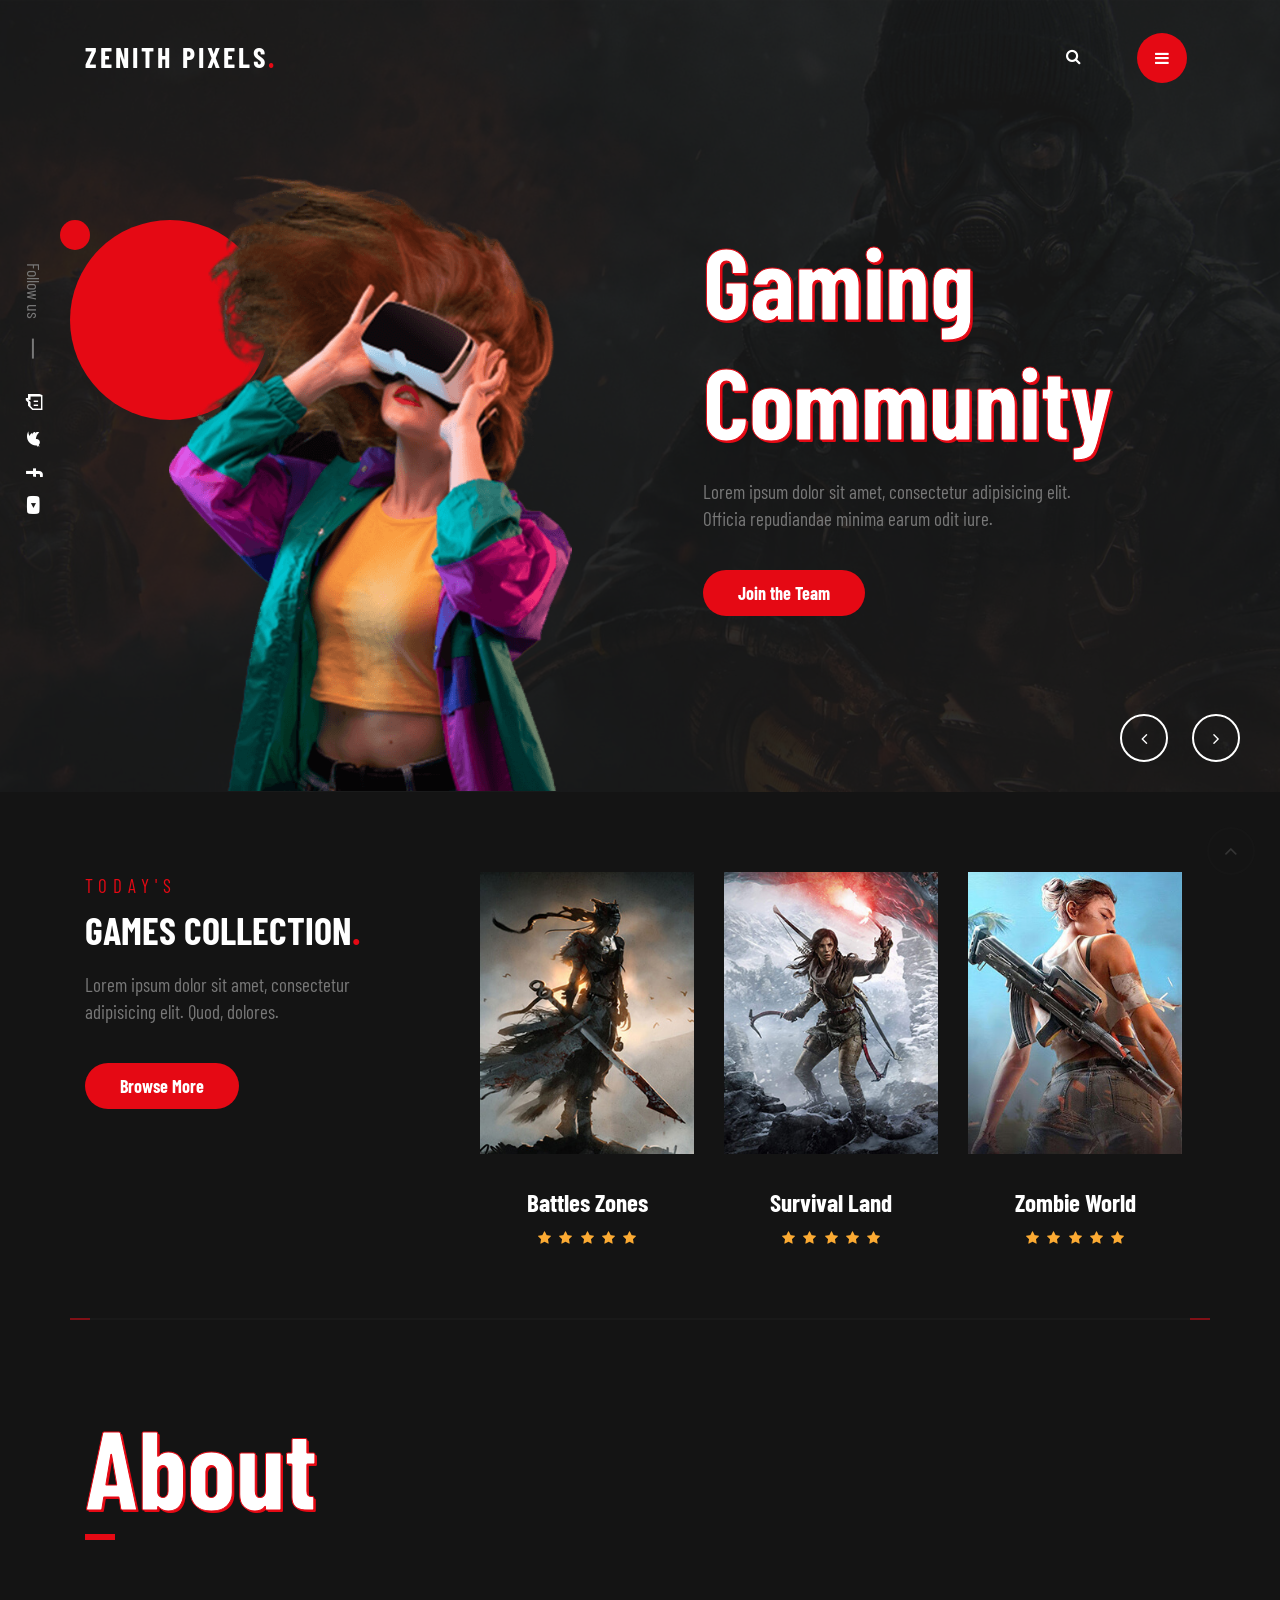
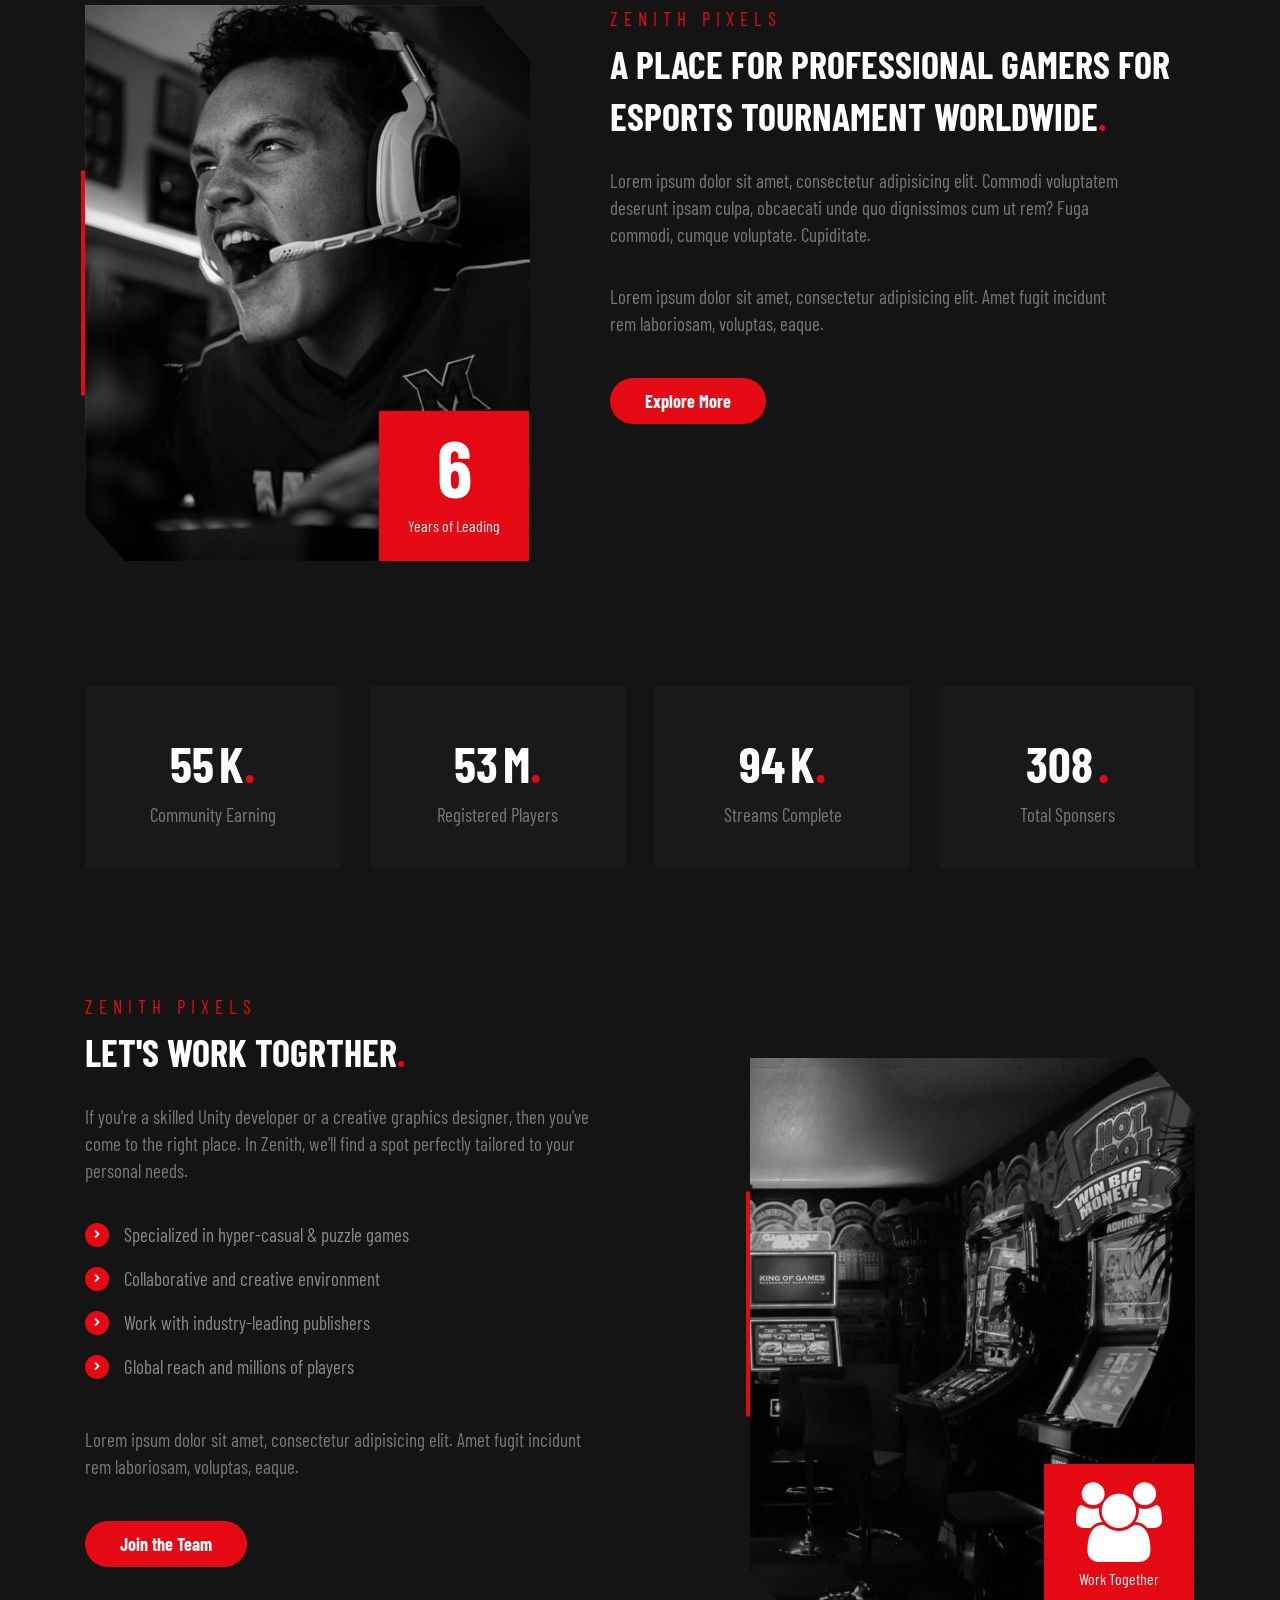
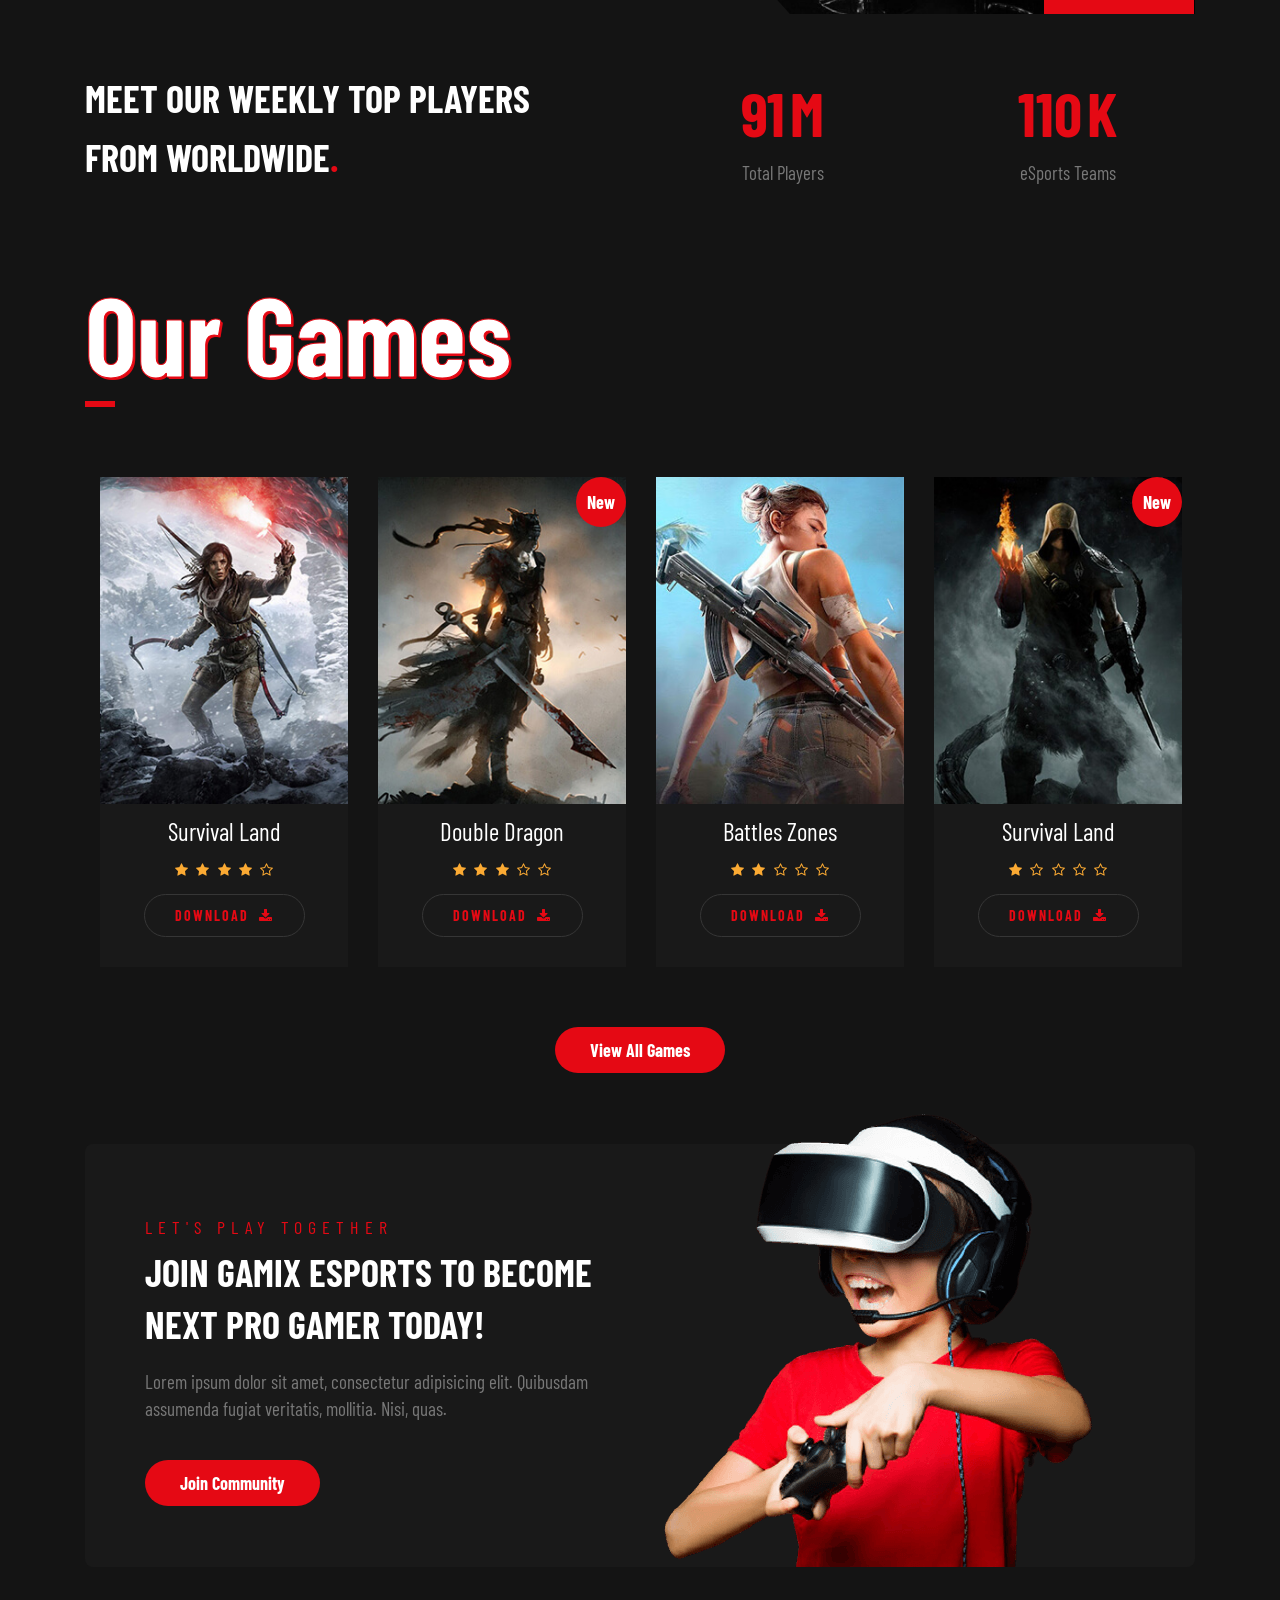
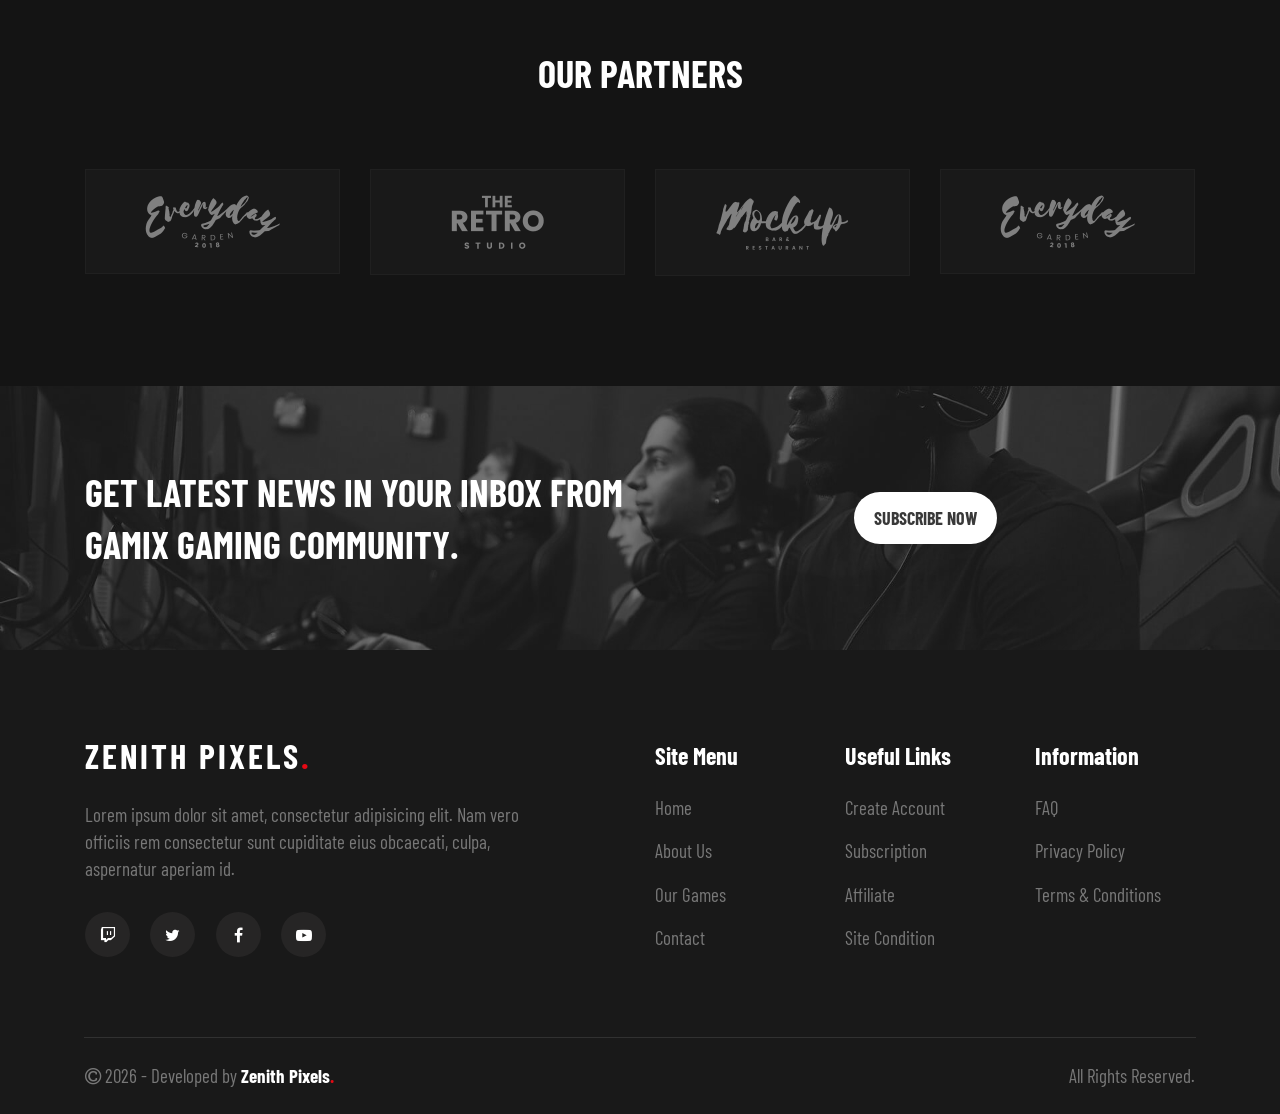
<file: index.html>
<!DOCTYPE html>
<html lang="en">


<meta http-equiv="content-type" content="text/html;charset=UTF-8" />
<head>
    <meta charset="UTF-8">
    <meta name="viewport" content="width=device-width, initial-scale=1, shrink-to-fit=no">
    <meta name="keywords" content=" Gaming Landing, Page, SEO" />
    <meta name="description" content="Zenith Pixels - Gaming Landing" />
    <title>ZENITH PIXELS</title>

    <!--font-awesome icons link-->
    <link rel="stylesheet" href="css/font-awesome.min.css">

    <!-- Bootstrap CSS -->
    <link rel="stylesheet" href="css/bootstrap.min.css">
    <link rel="stylesheet" href="css/slick.css">
    <link rel="stylesheet" href="css/venobox.css">
    <link rel="stylesheet" href="css/lightbox.min.css">
    <!--main style file-->
    <link rel="stylesheet" href="css/style.css">
    <link rel="stylesheet" href="css/responsive.css">
</head>

<body id="darkmode" class="index3">
    <!-- Preloader -->
    <div class="loader_screen preloader" id="preloader">
        <div class="loader loader-box">
            <svg viewBox="0 0 80 80">
                <rect x="8" y="8" width="64" height="64"></rect>
            </svg>
        </div>
    </div>
    <!-- Preloader -->

    <!-- Modal -->
    <!-- <div class="modal fade" id="exampleModalCenter" tabindex="-1" role="dialog" aria-hidden="true">
        <div class="modal-dialog modal-dialog-centered" role="document">
            <div class="modal-content">
                <div class="modal-header">
                    <h5 class="modal-title">Cart <b>.</b></h5>
                    <button type="button" class="close" data-dismiss="modal" aria-label="Close">
                        <span aria-hidden="true">&times;</span>
                    </button>
                </div>
                <div class="modal-body">
                    <div class="row cart-item">
                        <div class="col-sm-4 col-lg-4 cart-img">
                            <img src="images/product1.png" alt="product" class="img-fluid">
                            <a href="#"><i class="fa fa-trash" aria-hidden="true"></i></a>
                        </div>
                        <div class="col-sm-8 col-lg-8">
                            <h3>Ober Headset</h3>
                            <span>1 x $135</span>
                        </div>
                    </div>
                    <div class="row cart-item">
                        <div class="col-sm-4 col-lg-4 cart-img">
                            <img src="images/product3.png" alt="product" class="img-fluid">
                            <a href="#"><i class="fa fa-trash" aria-hidden="true"></i></a>
                        </div>
                        <div class="col-sm-8 col-lg-8">
                            <h3>Wired Earphone</h3>
                            <span>2 x $99</span>
                        </div>
                    </div>
                </div>
                <div class="modal-footer">
                    <a class='main-btn model-btn' href='cart.html'>Checkout $320</a>
                </div>
            </div>
        </div>
    </div> -->
    <!-- Contact Modal -->
    <div class="modal fade" id="contact-model-large" tabindex="-1" role="dialog" aria-hidden="true">
        <div class="modal-dialog modal-dialog-centered modal-lg" role="document">
            <div class="modal-content">
                <form>
                    <div class="modal-header">
                        <h5 class="modal-title">Contact <b>.</b></h5>
                        <button type="button" class="close" data-dismiss="modal" aria-label="Close">
                            <span aria-hidden="true">&times;</span>
                        </button>
                    </div>
                    <div class="modal-body">
                        <div class="row contact-box">
                            <div class="col-lg-6">
                                <div class="form-group">
                                    <input type="text" class="form-control" placeholder="Your Full Name">
                                </div>
                            </div>
                            <div class="col-lg-6">
                                <div class="form-group">
                                    <input type="email" class="form-control" placeholder="Your Email Address">
                                </div>
                            </div>
                            <div class="col-lg-12">
                                <div class="form-group">
                                    <textarea class="form-control" id="exampleFormControlTextarea1" rows="7" placeholder="Your Message"></textarea>
                                </div>
                            </div>
                        </div>
                    </div>
                    <div class="modal-footer">
                        <button type="submit" class="main-btn model-btn">Send Message</button>
                    </div>
                </form>
            </div>
        </div>
    </div>
    <!-- Modal -->

    <!-- HEADER AREA START -->
    <nav class="navbar navbar-expand-lg navbar-light bg-light sticky-top" id="navber">
        <div class="container">
            <a class='navbar-brand' href='index.html'>ZENITH PIXELS<span>.</span></a>
            <div class="menu-main" id="navbarSupportedContent">
                <ul class="navbar-nav ml-auto menu-item">
                    <li class="nav-item">
                        <a class="nav-link nl-m-top abc mobile-content-hide"><i class="fa fa-search" aria-hidden="true"></i></a>
                        <div class="search top-search">
                            <button type="button" class="close fix-close">×</button>
                            <form>
                                <input type="search" value="" placeholder="Search Here" />
                                <button type="submit" class="btn btn-primary">Search</button>
                            </form>
                        </div>
                    </li>
                    <!-- <li class="nav-item">
                        <a class="nav-link cart nl-m-top mobile-content-hide" data-toggle="modal" data-target="#exampleModalCenter"><i class="fa fa-shopping-bag" aria-hidden="true"></i><span>2</span></a>
                    </li>
                    <li class="nav-item">
                        <a class='nav-link nl-m-top account-icon' href='login.html'><i class="fa fa-user" aria-hidden="true"></i></a>
                    </li> -->
                    <li class="nav-item">
                        <a class="nav-link menu-icon"><i class="fa fa-bars" aria-hidden="true"></i></a>
                    </li> 
                </ul>
            </div>
        </div>
        <div class="custom-menubar">
            <ul class="nav-link-block">
                <li>
                    <a href="#banner" class="menu-link">Home</a>
                </li>
                <li>
                    <a href="#about" class="menu-link">About Us</a>
                </li>
                <li>
                    <a href="#game" class="menu-link">Our Games</a>
                </li>
                <li>
                    <a class="menu-link" data-toggle="modal" data-target="#contact-model-large">Contact</a>
                </li>
             
            </ul>
            <ul class="responsive-nav">
                <li>
                    <a class="nav-link nl-m-top abc"><i class="fa fa-search" aria-hidden="true"></i></a>
                    <div class="search top-search">
                        <button type="button" class="close fix-close">×</button>
                        <form>
                            <input type="search" value="" placeholder="Search Here" />
                            <button type="submit" class="btn btn-primary">Search</button>
                        </form>
                    </div>
                </li>
                <li>
                    <a class="nav-link cart nl-m-top" data-toggle="modal" data-target="#exampleModalCenter"><i class="fa fa-shopping-bag" aria-hidden="true"></i><span>2</span></a>
                </li>
                <li>
                    <a class='nav-link nl-m-top' href='login.html'><i class="fa fa-user" aria-hidden="true"></i></a>
                </li>
            </ul>
            <div class="menu-close">
                <a class="hide-menu-btn"><i class="fa fa-times" aria-hidden="true"></i></a>
            </div>
        </div>
    </nav>
    <!-- HEADER AREA END -->

    <!-- BANNER AREA START -->
    <section id="banner">
        <div class="backtotop">
            <a href="#banner"><i class="fa fa-angle-up" aria-hidden="true"></i></a>
        </div>
        <div class="follow-us">
            <span>Follow us</span>
            <a href="#"><i class="fa fa-twitch" aria-hidden="true"></i></a>
            <a href="#"><i class="fa fa-twitter" aria-hidden="true"></i></a>
            <a href="#"><i class="fa fa-facebook" aria-hidden="true"></i></a>
            <a href="#"><i class="fa fa-youtube-play" aria-hidden="true"></i></a>
        </div>
        <div class="banner-arrow">
            <i class="fa fa-angle-left arrow-al" aria-hidden="true"></i>
            <i class="fa fa-angle-right arrow-ar" aria-hidden="true"></i>
        </div>
        <div class="container zindex">
            <div class="row">
                <div class="col-lg-6 col-sm-8 col-md-6 landscape-m-auto tab-m-auto banner-img">
                    <img src="images/banner.png" alt="banner-img" class="img-fluid">
                    
                </div>
                <div class="col-lg-5 m-auto banner-txt">
                    <div class="banner-main">
                        <div class="banner-item">
                            <h3>Gaming</h3>
                            <h3>Community</h3>
                            <p>Lorem ipsum dolor sit amet, consectetur adipisicing elit. Officia repudiandae minima earum odit iure.</p>
                            <a class='main-btn' href='#'>Join the Team</a>
                        </div>
                        <div class="banner-item">
                            <h3>Gaming</h3>
                            <h3>Online Shop</h3>
                            <p>Lorem ipsum dolor sit amet, consectetur adipisicing elit. Officia repudiandae minima earum odit iure.</p>
                            <a class='main-btn' href='#'>Join the Team</a>
                        </div>
                    </div>
                </div>
            </div>
        </div>
    </section>
    <!-- BANNER AREA END -->

    <!-- GAMES AREA START -->
    <section id="games">
        <div class="container game-line">
            <div class="gl-one gl"></div>
            <div class="gl-two gl"></div>
            <div class="row game-pa">
                <div class="col-lg-4 col-md-11 tab-m-auto">
                    <div class="game-box">
                        <span>Today's</span>
                        <h3>Games Collection<b>.</b></h3>
                        <p>Lorem ipsum dolor sit amet, consectetur adipisicing elit. Quod, dolores.</p>
                        <a href="#" class="main-btn">Browse More</a>
                    </div>
                </div>
                <div class="col-lg-8">
                    <div class="game-main">
                        <div class="col-lg-4 game-item text-center">
                            <div class="game-img">
                                <img src="images/game2.jpg" alt="game-img" class="img-fluid">
                                <div class="lightbox-overlay">
                                    <a href="images/game2.jpg" data-lightbox="roadtrip" data-title="Gallery"><i class="fa fa-plus" aria-hidden="true"></i></a>
                                </div>
                            </div>
                            <a href="#">Battles Zones</a>
                            <div class="star">
                                <i class="fa fa-star" aria-hidden="true"></i>
                                <i class="fa fa-star" aria-hidden="true"></i>
                                <i class="fa fa-star" aria-hidden="true"></i>
                                <i class="fa fa-star" aria-hidden="true"></i>
                                <i class="fa fa-star" aria-hidden="true"></i>
                            </div>
                        </div>
                        <div class="col-lg-4 game-item text-center">
                            <div class="game-img">
                                <img src="images/game1.jpg" alt="game-img" class="img-fluid">
                                <div class="lightbox-overlay">
                                    <a href="images/game1.jpg" data-lightbox="roadtrip" data-title="Gallery"><i class="fa fa-plus" aria-hidden="true"></i></a>
                                </div>
                            </div>
                            <a href="#">Survival Land</a>
                            <div class="star">
                                <i class="fa fa-star" aria-hidden="true"></i>
                                <i class="fa fa-star" aria-hidden="true"></i>
                                <i class="fa fa-star" aria-hidden="true"></i>
                                <i class="fa fa-star" aria-hidden="true"></i>
                                <i class="fa fa-star" aria-hidden="true"></i>
                            </div>
                        </div>
                        <div class="col-lg-4 game-item text-center">
                            <div class="game-img">
                                <img src="images/game3.jpg" alt="game-img" class="img-fluid">
                                <div class="lightbox-overlay">
                                    <a href="images/game3.jpg" data-lightbox="roadtrip" data-title="Gallery"><i class="fa fa-plus" aria-hidden="true"></i></a>
                                </div>
                            </div>
                            <a href="#">Zombie World</a>
                            <div class="star">
                                <i class="fa fa-star" aria-hidden="true"></i>
                                <i class="fa fa-star" aria-hidden="true"></i>
                                <i class="fa fa-star" aria-hidden="true"></i>
                                <i class="fa fa-star" aria-hidden="true"></i>
                                <i class="fa fa-star" aria-hidden="true"></i>
                            </div>
                        </div>
                        <div class="col-lg-4 game-item text-center">
                            <div class="game-img">
                                <img src="images/game4.jpg" alt="game-img" class="img-fluid">
                                <div class="lightbox-overlay">
                                    <a href="images/game4.jpg" data-lightbox="roadtrip" data-title="Gallery"><i class="fa fa-plus" aria-hidden="true"></i></a>
                                </div>
                            </div>
                            <a href="#">Double Dragon</a>
                            <div class="star">
                                <i class="fa fa-star" aria-hidden="true"></i>
                                <i class="fa fa-star" aria-hidden="true"></i>
                                <i class="fa fa-star" aria-hidden="true"></i>
                                <i class="fa fa-star" aria-hidden="true"></i>
                                <i class="fa fa-star" aria-hidden="true"></i>
                            </div>
                        </div>
                    </div>
                </div>
            </div>
        </div>
    </section>
    <!-- GAMES AREA END -->

    <!-- ABOUT AREA START -->
    <section id="about">
        <div class="container">
            <div class="row">
                <div class="col-lg-12 heading">
                    <h3>About</h3>
                </div>
            </div>
            <div class="row about-pt">
                <div class="col-lg-5 col-sm-9 m-sm-auto about-img">
                    <div class="about-txt-overlay">
                        <h3 class="counter" data-counterup-time="2000" data-counterup-delay="30" data-counterup-beginat="1">12</h3>
                        <span>Years of Leading</span>
                    </div>
                    <img src="images/about.jpg" alt="about-img" class="img-fluid">
                </div>
                <div class="col-lg-7">
                    <div class="about-txt">
                        <span>ZENITH PIXELS</span>
                        <h3>A PLACE FOR PROFESSIONAL GAMERS FOR eSPORTS TOURNAMENT WORLDWIDE<b>.</b></h3>
                        <p>Lorem ipsum dolor sit amet, consectetur adipisicing elit. Commodi voluptatem deserunt ipsam culpa, obcaecati unde quo dignissimos cum ut rem? Fuga commodi, cumque voluptate. Cupiditate.</p>
                        <p class="mb-3">Lorem ipsum dolor sit amet, consectetur adipisicing elit. Amet fugit incidunt rem laboriosam, voluptas, eaque.</p>
                        <a href="#" class="main-btn">Explore More</a>
                    </div>
                </div>
            </div>
        </div>
    </section>
    <!-- ABOUT AREA END -->

    <!-- COUNTER AREA START -->
    <section id="counter">
        <div class="container">
            <div class="row">
                <div class="col-lg-3 col-sm-6 text-center">
                    <div class="counter-item">
                        <h3 class="counter" data-counterup-time="2500" data-counterup-delay="30" data-counterup-beginat="20">105</h3>
                        <span>K<b>.</b></span>
                        <p>Community Earning</p>
                    </div>
                </div>
                <div class="col-lg-3 col-sm-6 text-center">
                    <div class="counter-item">
                        <h3 class="counter" data-counterup-time="2500" data-counterup-delay="30" data-counterup-beginat="20">100</h3>
                        <span>M<b>.</b></span>
                        <p>Registered Players</p>
                    </div>
                </div>
                <div class="col-lg-3 col-sm-6 text-center">
                    <div class="counter-item">
                        <h3 class="counter" data-counterup-time="2500" data-counterup-delay="30" data-counterup-beginat="20">221</h3>
                        <span>K<b>.</b></span>
                        <p>Streams Complete</p>
                    </div>
                </div>
                <div class="col-lg-3 col-sm-6 text-center">
                    <div class="counter-item">
                        <h3 class="counter" data-counterup-time="2500" data-counterup-delay="30" data-counterup-beginat="20">875</h3>
                        <span><b>.</b></span>
                        <p>Total Sponsers</p>
                    </div>
                </div>
            </div>
        </div>
    </section>
    <!-- COUNTER AREA END -->

    <!-- MATCH AREA START -->
  
    <!-- MATCH AREA END -->

    <!-- WATCH AREA START -->
    <section id="watch">
       
    </section>
    <!-- WATCH AREA END -->

  

    <!-- PLAYER AREA START -->
    <section id="about2">
        <div class="container">
          
             <div class="row ">
                   <div class="col-lg-7">
                    <div class="about-txt2">
                        <span>ZENITH PIXELS</span>
                        <h3>LET'S WORK TOGRTHER<b>.</b></h3>
                        <p>If you're a skilled Unity developer or a creative graphics designer, then you've come to the right place. In Zenith, we'll find a spot perfectly tailored to your personal needs.</p>
                      
                      <ul class="points-text ">
<li>Specialized in hyper-casual & puzzle games</li>
<li>Collaborative and creative environment</li>
<li>Work with industry-leading publishers</li>
<li>Global reach and millions of players</li>

                      </ul>
                      
                        <p class="mb-3 mt-3">Lorem ipsum dolor sit amet, consectetur adipisicing elit. Amet fugit incidunt rem laboriosam, voluptas, eaque.</p>
                        <a href="#" class="main-btn">Join the Team</a>
                    </div>
                </div>
                <div class="col-lg-5 col-sm-9 m-sm-auto about-img about-pt">
                    <div class="about-txt-overlay">
                        <h3 class="counter2" ><i class="fa fa-users" aria-hidden="true"></i></h3>
                        <span>Work Together</span>
                    </div>
                    <img src="images/work.jpg" alt="work-img" class="img-fluid">
                </div>
             
            </div>
            <div class="row player-pa2">
                <div class="col-lg-6 col-sm-12 player-txt">
                    <h3>Meet our Weekly top players From Worldwide<b>.</b></h3>
                </div>
                <div class="col-lg-6 col-sm-7 m-sm-auto player-txt">
                    <div class="row">
                        <div class="col-lg-6 col-sm-6 text-center">
                            <h4 class="counter" data-counterup-time="2500" data-counterup-delay="30" data-counterup-beginat="50">150</h4>
                            <span>M</span>
                            <p>Total Players</p>
                        </div>
                        <div class="col-lg-6 col-sm-6 text-center">
                            <h4 class="counter" data-counterup-time="2500" data-counterup-delay="30" data-counterup-beginat="50">221</h4>
                            <span>K</span>
                            <p>eSports Teams</p>
                        </div>
                    </div>
                </div>
            </div>
        </div>
    </section>
    <!-- PLAYER AREA END -->

    <!-- PRODUCT AREA START -->
   <section id="game">
        <div class="container">
            <div class="row">
                <div class="col-lg-12 heading">
                    <h3>Our Games</h3>
                </div>
            </div>
            <div class="row product-pa">
                <div class="col-lg-12">
                    <div class="product-main">
                        <div class="col-lg-3 text-center">
                            <div class="product-item">
                                <!-- <h3>$135</h3> -->
                                <img src="images/game1.jpg" alt="product-img" class="img-fluid">
                                <h4>Survival Land</h4>
                                <div class="star">
                                <i class="fa fa-star" aria-hidden="true"></i>
                                <i class="fa fa-star" aria-hidden="true"></i>
                                <i class="fa fa-star" aria-hidden="true"></i>
                                <i class="fa fa-star" aria-hidden="true"></i>
                                <i class="fa fa-star-o" aria-hidden="true"></i>
                            </div>
                                <a href="#" class="product-btn">Download<i class="fa  fa-download" aria-hidden="true"></i></a>
                            </div>
                        </div>
                        <div class="col-lg-3 text-center">
                            <div class="product-item">
                                <!-- <h3>$240</h3> -->
                                <div class="sale">
                                     <span>New</span>
                                </div>
                                <img src="images/game2.jpg" alt="product-img" class="img-fluid">
                                <h4>Double Dragon</h4> 
                                <div class="star">
                                <i class="fa fa-star" aria-hidden="true"></i>
                                <i class="fa fa-star" aria-hidden="true"></i>
                                <i class="fa fa-star" aria-hidden="true"></i>
                                <i class="fa fa-star-o" aria-hidden="true"></i>
                                <i class="fa fa-star-o" aria-hidden="true"></i>
                            </div>
                                <a href="#" class="product-btn">Download<i class="fa  fa-download" aria-hidden="true"></i></a>
                            </div>
                        </div>
                        <div class="col-lg-3 text-center">
                            <div class="product-item">
                                <!-- <h3>$135</h3> -->
                                <img src="images/game3.jpg" alt="product-img" class="img-fluid">
                                <h4>Battles Zones</h4>
                                <div class="star">
                                <i class="fa fa-star" aria-hidden="true"></i>
                                <i class="fa fa-star" aria-hidden="true"></i>
                                <i class="fa fa-star-o" aria-hidden="true"></i>
                                <i class="fa fa-star-o" aria-hidden="true"></i>
                                <i class="fa fa-star-o" aria-hidden="true"></i>
                            </div>
                                <a href="#" class="product-btn">Download<i class="fa fa-download" aria-hidden="true"></i></a>
                            </div>
                        </div>
                        <div class="col-lg-3 text-center">
                            <div class="product-item">
                                <!-- <h3>$99</h3> -->
                                <div class="sale">
                                    <span>New</span>
                                </div>
                                <img src="images/game4.jpg" alt="product-img" class="img-fluid">
                                <h4>Survival Land</h4>
                                <div class="star">
                                <i class="fa fa-star" aria-hidden="true"></i>
                                <i class="fa fa-star-o" aria-hidden="true"></i>
                                <i class="fa fa-star-o aria-hidden="true"></i>
                                <i class="fa fa-star-o" aria-hidden="true"></i>
                                <i class="fa fa-star-o" aria-hidden="true"></i>
                            </div>
                                <a href="#" class="product-btn">Download<i class="fa fa-download" aria-hidden="true"></i></a>
                            </div>
                        </div>
                        <div class="col-lg-3 text-center">
                            <div class="product-item">
                                <!-- <h3>$240</h3> -->
                                <img src="images/game2.jpg" alt="product-img" class="img-fluid">
                                <h4>Double Dragon</h4>
                                <div class="star">
                                <i class="fa fa-star" aria-hidden="true"></i>
                                <i class="fa fa-star" aria-hidden="true"></i>
                                <i class="fa fa-star" aria-hidden="true"></i>
                                <i class="fa fa-star" aria-hidden="true"></i>
                                <i class="fa fa-star" aria-hidden="true"></i>
                            </div>
                                <a href="#" class="product-btn">Download<i class="fa fa-download" aria-hidden="true"></i></a>
                            </div>
                        </div>
                    </div>
                </div>
            </div>
  
        </div>
           <div class="container">
                 <div class="product-pa text-center">

 <a href='zenithpixels/games.html' class="main-btn">View All Games</a>
</div>
           </div>
    </section> 
    <!-- PRODUCT AREA END -->

    <!-- JOIN AREA START -->
    <section id="join">
        <div class="container">
            <div class="row">
                <div class="col-lg-12">
                    <div class="join-bg">
                        <div class="row">
                            <div class="col-lg-6 join-txt">
                                <span>Let's Play Together</span>
                                <h3>Join Gamix eSports to Become next pro gamer Today!</h3>
                                <p>Lorem ipsum dolor sit amet, consectetur adipisicing elit. Quibusdam assumenda fugiat veritatis, mollitia. Nisi, quas.</p>
                                <a class='main-btn' href='login.html'>Join Community</a>
                            </div>
                            <div class="col-lg-6 join-img">
                                <img src="images/join-bg.png" alt="join-img" class="">
                            </div>
                        </div>
                    </div>
                </div>
            </div>
        </div>
    </section>
    <!-- JOIN AREA END -->

    <!-- BRAND AREA START -->
        <section id="match">
        <div class="container">
           
         
            <div class="row">
                <div class="col-lg-12 text-center pre-match">
                    <h3>Our Partners</h3>
                </div>
            </div>
          
        </div>
    </section>
    <section id="brand">
        <div class="container">
            <div class="row">
                
                <div class="col-lg-12 p-0">
                    <div class="brand-main">
                        <div class="col-lg-3 text-center">
                            <div class="bdr-grey"><img src="images/brand2.png" alt="brand-img"></div>
                        </div>
                        <div class="col-lg-3 text-center ">
                             <div class="bdr-grey"><img src="images/brand4.png" alt="brand-img"></div>
                        </div>
                        <div class="col-lg-3 text-center ">
                            <div class="bdr-grey"> <img src="images/brand3.png" alt="brand-img"></div>
                        </div>
                        <div class="col-lg-3 text-center ">
                             <div class="bdr-grey"><img src="images/brand2.png" alt="brand-img"></div>
                        </div>
                        <div class="col-lg-3 text-center ">
                            <div class="bdr-grey"> <img src="images/brand4.png" alt="brand-img"></div>
                        </div>
                        <div class="col-lg-3 text-center ">
                             <div class="bdr-grey"><img src="images/brand3.png" alt="brand-img"></div>
                        </div>
                    </div>
                </div>
            </div>
        </div>
    </section>
    <!-- BRAND AREA END -->

    <!-- SUBSCRIBE AREA START -->
    <section id="subscribe">
        <div class="container zindex">
            <div class="row">
                <div class="col-lg-6 col-md-8 subscribe-txt">
                    <h3>Get Latest news in your inbox from Gamix Gaming Community<b>.</b></h3>
                </div>
                <div class="col-lg-6 col-md-4 text-center">
                    <a href="#" class="subscribe-btn">Subscribe Now</a>
                </div>
            </div>
        </div>
    </section>
    <!-- SUBSCRIBE AREA END -->

    <!-- FOOTER AREA START -->
    <section id="footer">
        <div class="container">
            <div class="row">
                <div class="col-lg-6 footer-logo">
                    <a href='index.html'>ZENITH PIXELS<b>.</b></a>
                    <p>Lorem ipsum dolor sit amet, consectetur adipisicing elit. Nam vero officiis rem consectetur sunt cupiditate eius obcaecati, culpa, aspernatur aperiam id.</p>
                    <div class="footer-social">
                        <a href="#"><i class="fa fa-twitch" aria-hidden="true"></i></a>
                        <a href="#"><i class="fa fa-twitter" aria-hidden="true"></i></a>
                        <a href="#"><i class="fa fa-facebook" aria-hidden="true"></i></a>
                        <a href="#"><i class="fa fa-youtube-play" aria-hidden="true"></i></a>
                    </div>
                </div>
                <div class="col-lg-2 col-sm-4 footer-menu">
                    <h3>Site Menu</h3>
   
 <nav class="navbar  footer_menu_top" >
    
      
            <ul class="nav-link-block">
                <li>
                    <a href="#banner" class="menu-link">Home</a>
                </li>
                <li>
                    <a href="#about" class="menu-link">About Us</a>
                </li>
                <li>
                    <a href="#game" class="menu-link">Our Games</a>
                </li>
                <li>
                    <a class="menu-link" data-toggle="modal" data-target="#contact-model-large">Contact</a>
                </li>
             
            </ul>
          
    </nav>

                </div>
                <div class="col-lg-2 col-sm-4 footer-menu">
                    <h3>Useful Links</h3>
                    <a href="#">Create Account</a>
                    <a href="#">Subscription</a>
                    <a href="#">Affiliate</a>
                    <a href="#">Site Condition</a>
                </div>
                <div class="col-lg-2 col-sm-4 footer-menu">
                    <h3>Information</h3>
                      <a href="#">FAQ</a>
                    <a href="#">Privacy Policy</a>
                    <a href="#">Terms & Conditions</a>
                </div>
            </div>
        </div>
    </section>
    <!-- FOOTER AREA END -->

    <!-- COPY_RIGHT AREA START -->
    <section id="copy_right">
        <div class="container">
            <div class="row">
                <div class="col-lg-12">
                    <div class="row">
                        <div class="col-lg-6 col-sm-7 copy-right-txt">
                            <p><i class="fa fa-copyright" aria-hidden="true"></i> 2026 - Developed by <a href="index.html">Zenith Pixels<b>.</b></a></p>
                        </div>
                        <div class="col-lg-6 col-sm-5 text-right copy-right-txt">
                            <p>All Rights Reserved.</p>
                        </div>
                    </div>
                </div>
            </div>
        </div>
    </section>
    <!-- COPY_RIGHT AREA END -->

    <!-- JavaScript -->
    <script src="js/jquery-3.3.1.min.js"></script>
    <script src="js/bootstrap.min.js"></script>
    <script src="js/slick.min.js"></script>
    <script src="js/venobox.min.js"></script>
    <script src="js/lightbox.min.js"></script>
    <script src="js/counterup.min.js"></script>
    <script src="js/waypoints.min.js"></script>
    <script src="js/custom.js"></script>

</body>



</html>
</file>
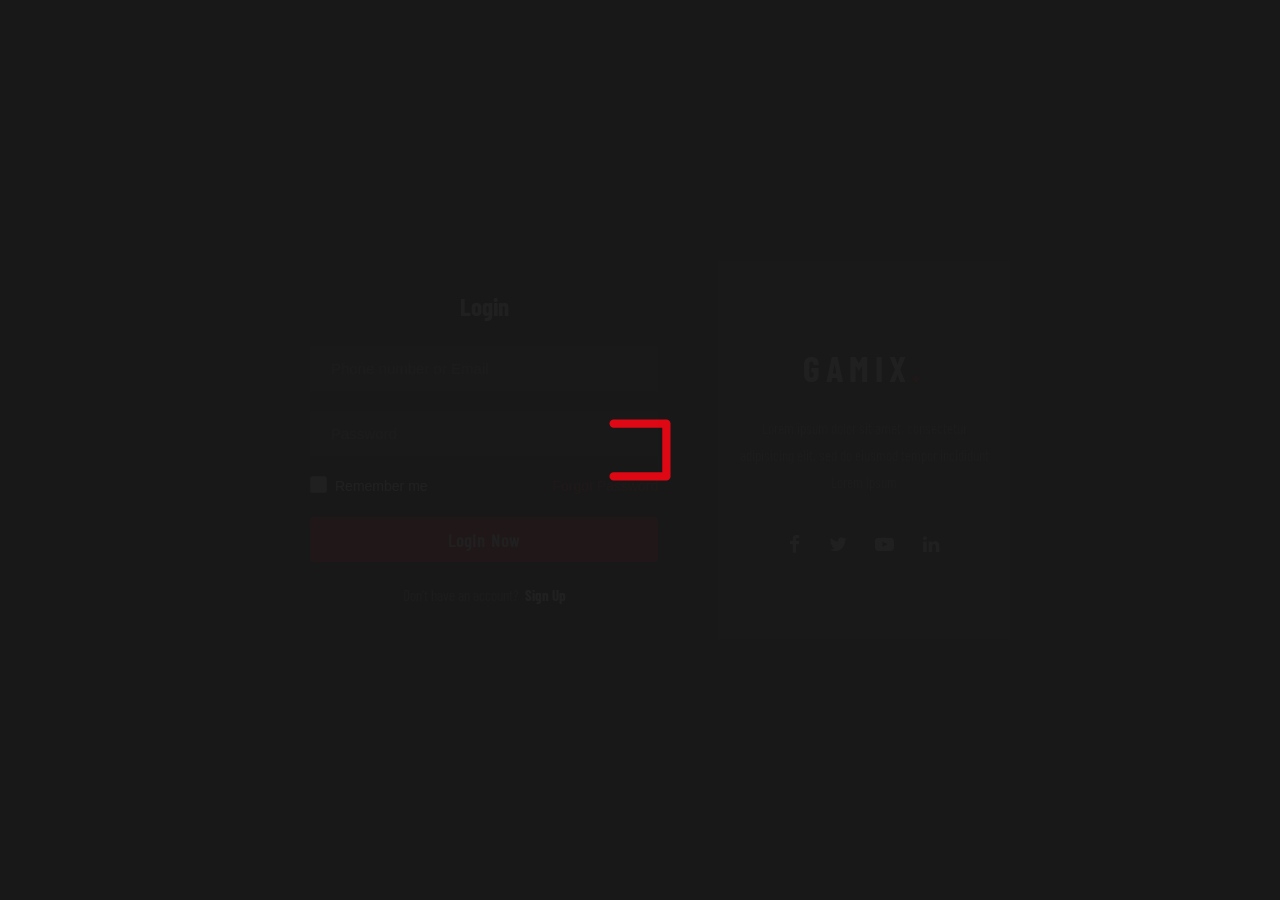
<file: login.html>
<!DOCTYPE html>
<html lang="en">

<meta http-equiv="content-type" content="text/html;charset=UTF-8" />
<head>
    <meta charset="UTF-8">
       <meta name="viewport" content="width=device-width, initial-scale=1, shrink-to-fit=no">
    <meta name="keywords" content=" Gaming Landing, Page, SEO" />
    <meta name="description" content="Zenith Pixels - Gaming Landing" />
    <title>Zenith Pixels- Login</title>
    <!--font-awesome icons link-->
    <link rel="stylesheet" href="css/font-awesome.min.css">

    <!-- Bootstrap CSS -->
    <link rel="stylesheet" href="css/bootstrap.min.css">
    <link rel="stylesheet" href="css/slick.css">
    <link rel="stylesheet" href="css/venobox.css">
    <link rel="stylesheet" href="css/lightbox.min.css">
    <!--main style file-->
    <link rel="stylesheet" href="css/style.css">
    <link rel="stylesheet" href="css/responsive.css">
</head>

<body id="darkmode">

    <!-- preloader part start -->
    <div class="loader_screen preloader" id="preloader">
        <div class="loader loader-box">
            <svg viewBox="0 0 80 80">
                <rect x="8" y="8" width="64" height="64"></rect>
            </svg>
        </div>
    </div>
    <!-- preloader part start -->

    <!-- Login start -->
    <div class="login-12">
        <div class="container">
            <div class="col-md-12 pad-0">
                <div class="row login-box-12">
                    <div class="col-lg-7 col-sm-12 col-pad-0 align-self-center">
                        <div class="login-inner-form">
                            <div class="details">
                                <h3>Login</h3>
                                <form autocomplete="off">
                                    <div class="form-group">
                                        <input type="text" name="username" class="input-text" placeholder="Phone number or Email">
                                    </div>
                                    <div class="form-group">
                                        <input type="password" name="Password" class="input-text" placeholder="Password">
                                    </div>
                                    <div class="checkbox clearfix">
                                        <div class="form-check checkbox-theme">
                                            <input class="form-check-input" type="checkbox" value="" id="rememberMe">
                                            <label class="form-check-label" for="rememberMe">
                                                Remember me
                                            </label>
                                        </div>
                                        <a href="#">Forgot Password</a>
                                    </div>
                                    <div class="form-group">
                                        <button type="submit" class="btn-md btn-theme btn-block">Login Now</button>
                                    </div>
                                </form>
                                <p>Don't have an account?<a href='signup.html'> Sign Up</a></p>
                            </div>
                        </div>
                    </div>
                    <div class="col-lg-5 col-md-12 col-sm-12 col-pad-0 bg-img align-self-center none-992">
                        <a class='logoss' href='index.html'>
                            GAMIX<span>.</span>
                        </a>
                        <p>Lorem ipsum dolor sit amet, consectetur adipisicing elit, sed do eiusmod tempor incididunt Lorem Ipsum</p>
                        <ul class="social-list clearfix">
                            <li><a href="#"><i class="fa fa-facebook"></i></a></li>
                            <li><a href="#"><i class="fa fa-twitter"></i></a></li>
                            <li><a href="#"><i class="fa fa-youtube-play"></i></a></li>
                            <li><a href="#"><i class="fa fa-linkedin"></i></a></li>
                        </ul>
                    </div>
                </div>
            </div>
        </div>
    </div>
    <!-- Login end -->

    <!-- Optional JavaScript -->
    <script src="js/jquery-3.3.1.min.js"></script>
    <script src="js/bootstrap.min.js"></script>
    <script src="js/slick.min.js"></script>
    <script src="js/venobox.min.js"></script>
    <script src="js/lightbox.min.js"></script>
    <script src="js/counterup.min.js"></script>
    <script src="js/waypoints.min.js"></script>
    <script src="js/custom.js"></script>
</body>

</html>
</file>
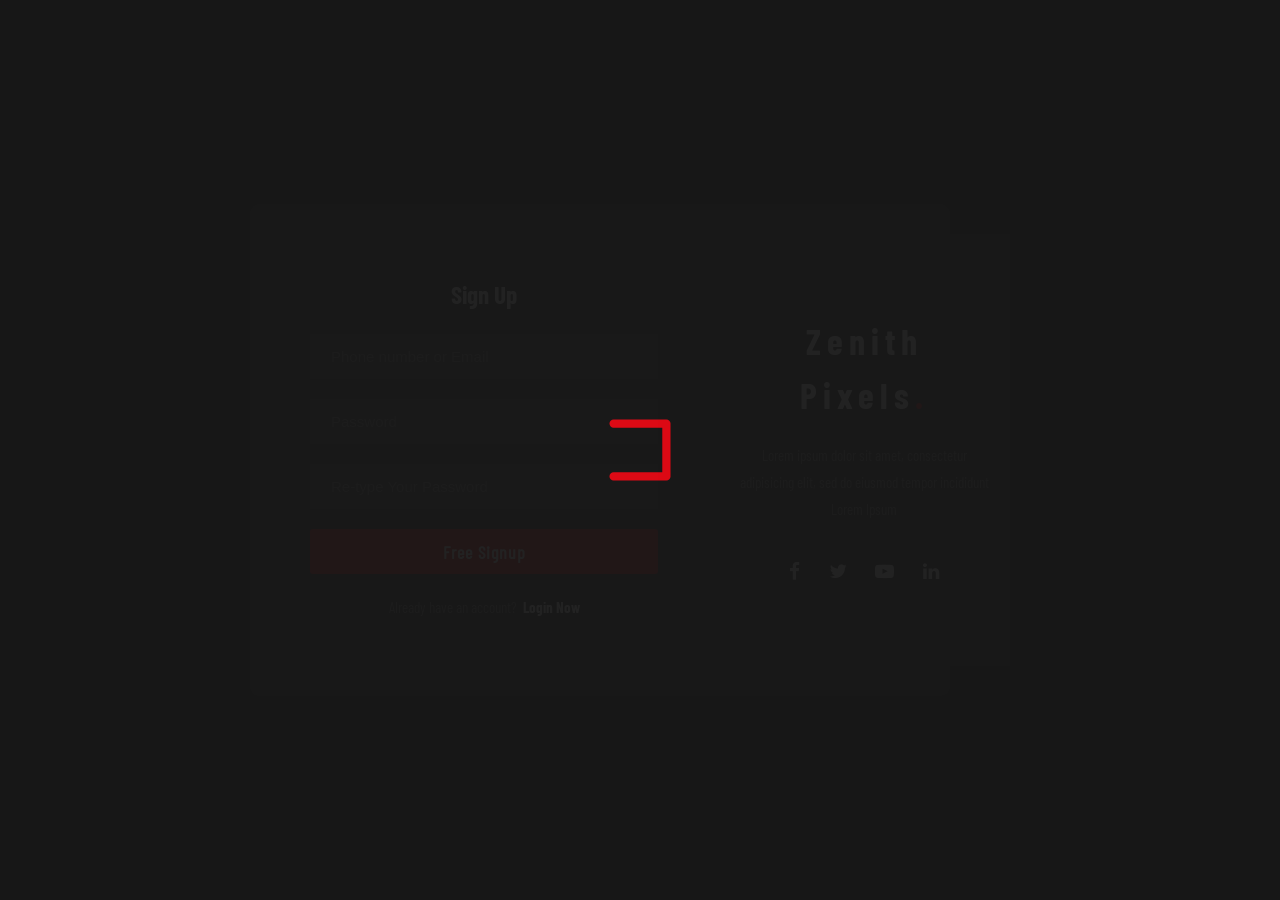
<file: signup.html>
<!DOCTYPE html>
<html lang="en">



<meta http-equiv="content-type" content="text/html;charset=UTF-8" />
<head>
    <meta charset="UTF-8">
      <meta name="viewport" content="width=device-width, initial-scale=1, shrink-to-fit=no">
    <meta name="keywords" content=" Gaming Landing, Page, SEO" />
    <meta name="description" content="Zenith Pixels - Gaming Landing" />
    <title>Zenith Pixels - SignUp</title>
    <!--font-awesome icons link-->
    <link rel="stylesheet" href="css/font-awesome.min.css">

    <!-- Bootstrap CSS -->
    <link rel="stylesheet" href="css/bootstrap.min.css">
    <link rel="stylesheet" href="css/slick.css">
    <link rel="stylesheet" href="css/venobox.css">
    <link rel="stylesheet" href="css/lightbox.min.css">
    <!--main style file-->
    <link rel="stylesheet" href="css/style.css">
    <link rel="stylesheet" href="css/responsive.css">
</head>

<body id="darkmode">

    <!-- preloader part start -->
    <div class="loader_screen preloader" id="preloader">
        <div class="loader loader-box">
            <svg viewBox="0 0 80 80">
                <rect x="8" y="8" width="64" height="64"></rect>
            </svg>
        </div>
    </div>
    <!-- preloader part start -->

    <!-- Login start -->
    <div class="login-12">
        <div class="container">
            <div class="col-md-12 pad-0">
                <div class="row login-box-12">
                    <div class="col-lg-7 col-sm-12 col-pad-0 align-self-center">
                        <div class="login-inner-form">
                            <div class="details">
                                <h3>Sign Up</h3>
                                <form autocomplete="off">
                                    <div class="form-group">
                                        <input type="text" name="username" class="input-text" placeholder="Phone number or Email">
                                    </div>
                                    <div class="form-group">
                                        <input type="password" name="Password" class="input-text" placeholder="Password">
                                    </div>
                                    <div class="form-group">
                                        <input type="password" name="Password" class="input-text" placeholder="Re-type Your Password">
                                    </div>
                                    <div class="form-group">
                                        <button type="submit" class="btn-md btn-theme btn-block">Free Signup</button>
                                    </div>
                                </form>
                                <p>Already have an account?<a href='login.html'> Login Now</a></p>
                            </div>
                        </div>
                    </div>
                    <div class="col-lg-5 col-md-12 col-sm-12 col-pad-0 bg-img align-self-center none-992">
                        <a class='logoss' href='index.html'>
                            Zenith Pixels<span>.</span>
                        </a>
                        <p>Lorem ipsum dolor sit amet, consectetur adipisicing elit, sed do eiusmod tempor incididunt Lorem Ipsum</p>
                        <ul class="social-list clearfix">
                            <li><a href="#"><i class="fa fa-facebook"></i></a></li>
                            <li><a href="#"><i class="fa fa-twitter"></i></a></li>
                            <li><a href="#"><i class="fa fa-youtube-play"></i></a></li>
                            <li><a href="#"><i class="fa fa-linkedin"></i></a></li>
                        </ul>
                    </div>
                </div>
            </div>
        </div>
    </div>
    <!-- Login end -->

    <!-- Optional JavaScript -->
    <script src="js/jquery-3.3.1.min.js"></script>
    <script src="js/bootstrap.min.js"></script>
    <script src="js/slick.min.js"></script>
    <script src="js/venobox.min.js"></script>
    <script src="js/lightbox.min.js"></script>
    <script src="js/counterup.min.js"></script>
    <script src="js/waypoints.min.js"></script>
    <script src="js/custom.js"></script>
</body>
</html>
</file>
<file: css/venobox.css>
.vbox-overlay *,.vbox-overlay *:before,.vbox-overlay *:after{-webkit-backface-visibility:hidden;-webkit-box-sizing:border-box;-moz-box-sizing:border-box;box-sizing:border-box}.vbox-overlay{display:-webkit-flex;display:flex;-webkit-flex-direction:column;flex-direction:column;-webkit-justify-content:center;justify-content:center;-webkit-align-items:center;align-items:center;position:fixed;left:0;top:0;bottom:0;right:0;z-index:1040;-webkit-transform:translateZ(1000px);transform:translateZ(1000px);transform-style:preserve-3d}.vbox-title{width:100%;height:40px;float:left;text-align:center;line-height:28px;font-size:12px;padding:6px 40px;overflow:hidden;position:fixed;display:none;left:0;z-index:1050}.vbox-close{cursor:pointer;position:fixed;top:-1px;right:0;width:50px;height:40px;padding:6px;display:block;background-position:10px center;overflow:hidden;font-size:24px;line-height:1;text-align:center;z-index:1050}.vbox-num{cursor:pointer;position:fixed;left:0;height:40px;display:block;overflow:hidden;line-height:28px;font-size:12px;padding:6px 10px;display:none;z-index:1050}.vbox-next,.vbox-prev{position:fixed;top:50%;margin-top:-15px;overflow:hidden;cursor:pointer;display:block;width:45px;height:45px;z-index:1050}.vbox-next span,.vbox-prev span{position:relative;width:20px;height:20px;border:2px solid transparent;border-top-color:#B6B6B6;border-right-color:#B6B6B6;text-indent:-100px;position:absolute;top:8px;display:block}.vbox-prev{left:15px}.vbox-next{right:15px}.vbox-prev span{left:10px;-ms-transform:rotate(-135deg);-webkit-transform:rotate(-135deg);transform:rotate(-135deg)}.vbox-next span{-ms-transform:rotate(45deg);-webkit-transform:rotate(45deg);transform:rotate(45deg);right:10px}.vbox-inline{width:420px;height:315px;height:70vh;padding:10px;background:#fff;margin:0 auto;overflow:auto;text-align:left}.venoframe{max-width:100%;width:100%;border:none;width:100%;height:260px;height:70vh}.venoframe.vbvid{height:260px}@media (min-width:768px){.venoframe,.vbox-inline{width:90%;height:360px;height:70vh}.venoframe.vbvid{width:640px;height:360px}}@media (min-width:992px){.venoframe,.vbox-inline{max-width:1200px;width:80%;height:540px;height:70vh}.venoframe.vbvid{width:960px;height:540px}}.vbox-open{overflow:hidden}.vbox-container{position:absolute;left:0;right:0;top:0;bottom:0;overflow-x:hidden;overflow-y:scroll;overflow-scrolling:touch;-webkit-overflow-scrolling:touch;z-index:20;max-height:100%}.vbox-content{text-align:center;float:left;width:100%;position:relative;overflow:hidden;padding:20px 10px}.vbox-container img{max-width:100%;height:auto}.figlio{box-shadow:0 0 12px rgba(0,0,0,.19),0 6px 6px rgba(0,0,0,.23);max-width:100%;text-align:initial}img.figlio{-webkit-user-select:none;-khtml-user-select:none;-moz-user-select:none;-o-user-select:none;user-select:none}.vbox-content.swipe-left{margin-left:-200px!important}.vbox-content.swipe-right{margin-left:200px!important}.animated{webkit-transition:margin 300ms ease-out;transition:margin 300ms ease-out}.animate-in{opacity:1}.animate-out{opacity:0}
/* ---------- preloader ----------
 * SPINKIT 
 * http://tobiasahlin.com/spinkit/
-------------------------------- */
.sk-double-bounce,.sk-rotating-plane{width:40px;height:40px;margin:40px auto}.sk-rotating-plane{background-color:#333;-webkit-animation:sk-rotatePlane 1.2s infinite ease-in-out;animation:sk-rotatePlane 1.2s infinite ease-in-out}@-webkit-keyframes sk-rotatePlane{0%{-webkit-transform:perspective(120px) rotateX(0) rotateY(0);transform:perspective(120px) rotateX(0) rotateY(0)}50%{-webkit-transform:perspective(120px) rotateX(-180.1deg) rotateY(0);transform:perspective(120px) rotateX(-180.1deg) rotateY(0)}100%{-webkit-transform:perspective(120px) rotateX(-180deg) rotateY(-179.9deg);transform:perspective(120px) rotateX(-180deg) rotateY(-179.9deg)}}@keyframes sk-rotatePlane{0%{-webkit-transform:perspective(120px) rotateX(0) rotateY(0);transform:perspective(120px) rotateX(0) rotateY(0)}50%{-webkit-transform:perspective(120px) rotateX(-180.1deg) rotateY(0);transform:perspective(120px) rotateX(-180.1deg) rotateY(0)}100%{-webkit-transform:perspective(120px) rotateX(-180deg) rotateY(-179.9deg);transform:perspective(120px) rotateX(-180deg) rotateY(-179.9deg)}}.sk-double-bounce{position:relative}.sk-double-bounce .sk-child{width:100%;height:100%;border-radius:50%;background-color:#333;opacity:.6;position:absolute;top:0;left:0;-webkit-animation:sk-doubleBounce 2s infinite ease-in-out;animation:sk-doubleBounce 2s infinite ease-in-out}.sk-chasing-dots .sk-child,.sk-spinner-pulse,.sk-three-bounce .sk-child{background-color:#333;border-radius:100%}.sk-double-bounce .sk-double-bounce2{-webkit-animation-delay:-1s;animation-delay:-1s}@-webkit-keyframes sk-doubleBounce{0%,100%{-webkit-transform:scale(0);transform:scale(0)}50%{-webkit-transform:scale(1);transform:scale(1)}}@keyframes sk-doubleBounce{0%,100%{-webkit-transform:scale(0);transform:scale(0)}50%{-webkit-transform:scale(1);transform:scale(1)}}.sk-wave{margin:40px auto;width:50px;height:40px;text-align:center;font-size:10px}.sk-wave .sk-rect{background-color:#333;height:100%;width:6px;display:inline-block;-webkit-animation:sk-waveStretchDelay 1.2s infinite ease-in-out;animation:sk-waveStretchDelay 1.2s infinite ease-in-out}.sk-wave .sk-rect1{-webkit-animation-delay:-1.2s;animation-delay:-1.2s}.sk-wave .sk-rect2{-webkit-animation-delay:-1.1s;animation-delay:-1.1s}.sk-wave .sk-rect3{-webkit-animation-delay:-1s;animation-delay:-1s}.sk-wave .sk-rect4{-webkit-animation-delay:-.9s;animation-delay:-.9s}.sk-wave .sk-rect5{-webkit-animation-delay:-.8s;animation-delay:-.8s}@-webkit-keyframes sk-waveStretchDelay{0%,100%,40%{-webkit-transform:scaleY(.4);transform:scaleY(.4)}20%{-webkit-transform:scaleY(1);transform:scaleY(1)}}@keyframes sk-waveStretchDelay{0%,100%,40%{-webkit-transform:scaleY(.4);transform:scaleY(.4)}20%{-webkit-transform:scaleY(1);transform:scaleY(1)}}.sk-wandering-cubes{margin:40px auto;width:40px;height:40px;position:relative}.sk-wandering-cubes .sk-cube{background-color:#333;width:10px;height:10px;position:absolute;top:0;left:0;-webkit-animation:sk-wanderingCube 1.8s ease-in-out -1.8s infinite both;animation:sk-wanderingCube 1.8s ease-in-out -1.8s infinite both}.sk-chasing-dots,.sk-spinner-pulse{width:40px;height:40px;margin:40px auto}.sk-wandering-cubes .sk-cube2{-webkit-animation-delay:-.9s;animation-delay:-.9s}@-webkit-keyframes sk-wanderingCube{0%{-webkit-transform:rotate(0);transform:rotate(0)}25%{-webkit-transform:translateX(30px) rotate(-90deg) scale(.5);transform:translateX(30px) rotate(-90deg) scale(.5)}50%{-webkit-transform:translateX(30px) translateY(30px) rotate(-179deg);transform:translateX(30px) translateY(30px) rotate(-179deg)}50.1%{-webkit-transform:translateX(30px) translateY(30px) rotate(-180deg);transform:translateX(30px) translateY(30px) rotate(-180deg)}75%{-webkit-transform:translateX(0) translateY(30px) rotate(-270deg) scale(.5);transform:translateX(0) translateY(30px) rotate(-270deg) scale(.5)}100%{-webkit-transform:rotate(-360deg);transform:rotate(-360deg)}}@keyframes sk-wanderingCube{0%{-webkit-transform:rotate(0);transform:rotate(0)}25%{-webkit-transform:translateX(30px) rotate(-90deg) scale(.5);transform:translateX(30px) rotate(-90deg) scale(.5)}50%{-webkit-transform:translateX(30px) translateY(30px) rotate(-179deg);transform:translateX(30px) translateY(30px) rotate(-179deg)}50.1%{-webkit-transform:translateX(30px) translateY(30px) rotate(-180deg);transform:translateX(30px) translateY(30px) rotate(-180deg)}75%{-webkit-transform:translateX(0) translateY(30px) rotate(-270deg) scale(.5);transform:translateX(0) translateY(30px) rotate(-270deg) scale(.5)}100%{-webkit-transform:rotate(-360deg);transform:rotate(-360deg)}}.sk-spinner-pulse{-webkit-animation:sk-pulseScaleOut 1s infinite ease-in-out;animation:sk-pulseScaleOut 1s infinite ease-in-out}@-webkit-keyframes sk-pulseScaleOut{0%{-webkit-transform:scale(0);transform:scale(0)}100%{-webkit-transform:scale(1);transform:scale(1);opacity:0}}@keyframes sk-pulseScaleOut{0%{-webkit-transform:scale(0);transform:scale(0)}100%{-webkit-transform:scale(1);transform:scale(1);opacity:0}}.sk-chasing-dots{position:relative;text-align:center;-webkit-animation:sk-chasingDotsRotate 2s infinite linear;animation:sk-chasingDotsRotate 2s infinite linear}.sk-chasing-dots .sk-child{width:60%;height:60%;display:inline-block;position:absolute;top:0;-webkit-animation:sk-chasingDotsBounce 2s infinite ease-in-out;animation:sk-chasingDotsBounce 2s infinite ease-in-out}.sk-chasing-dots .sk-dot2{top:auto;bottom:0;-webkit-animation-delay:-1s;animation-delay:-1s}@-webkit-keyframes sk-chasingDotsRotate{100%{-webkit-transform:rotate(360deg);transform:rotate(360deg)}}@keyframes sk-chasingDotsRotate{100%{-webkit-transform:rotate(360deg);transform:rotate(360deg)}}@-webkit-keyframes sk-chasingDotsBounce{0%,100%{-webkit-transform:scale(0);transform:scale(0)}50%{-webkit-transform:scale(1);transform:scale(1)}}@keyframes sk-chasingDotsBounce{0%,100%{-webkit-transform:scale(0);transform:scale(0)}50%{-webkit-transform:scale(1);transform:scale(1)}}.sk-three-bounce{margin:40px auto;width:80px;text-align:center}.sk-three-bounce .sk-child{width:20px;height:20px;display:inline-block;-webkit-animation:sk-three-bounce 1.4s ease-in-out 0s infinite both;animation:sk-three-bounce 1.4s ease-in-out 0s infinite both}.sk-circle .sk-child:before,.sk-fading-circle .sk-circle:before{display:block;border-radius:100%;content:'';background-color:#333}.sk-three-bounce .sk-bounce1{-webkit-animation-delay:-.32s;animation-delay:-.32s}.sk-three-bounce .sk-bounce2{-webkit-animation-delay:-.16s;animation-delay:-.16s}@-webkit-keyframes sk-three-bounce{0%,100%,80%{-webkit-transform:scale(0);transform:scale(0)}40%{-webkit-transform:scale(1);transform:scale(1)}}@keyframes sk-three-bounce{0%,100%,80%{-webkit-transform:scale(0);transform:scale(0)}40%{-webkit-transform:scale(1);transform:scale(1)}}.sk-circle{margin:40px auto;width:40px;height:40px;position:relative}.sk-circle .sk-child{width:100%;height:100%;position:absolute;left:0;top:0}.sk-circle .sk-child:before{margin:0 auto;width:15%;height:15%;-webkit-animation:sk-circleBounceDelay 1.2s infinite ease-in-out both;animation:sk-circleBounceDelay 1.2s infinite ease-in-out both}.sk-circle .sk-circle2{-webkit-transform:rotate(30deg);-ms-transform:rotate(30deg);transform:rotate(30deg)}.sk-circle .sk-circle3{-webkit-transform:rotate(60deg);-ms-transform:rotate(60deg);transform:rotate(60deg)}.sk-circle .sk-circle4{-webkit-transform:rotate(90deg);-ms-transform:rotate(90deg);transform:rotate(90deg)}.sk-circle .sk-circle5{-webkit-transform:rotate(120deg);-ms-transform:rotate(120deg);transform:rotate(120deg)}.sk-circle .sk-circle6{-webkit-transform:rotate(150deg);-ms-transform:rotate(150deg);transform:rotate(150deg)}.sk-circle .sk-circle7{-webkit-transform:rotate(180deg);-ms-transform:rotate(180deg);transform:rotate(180deg)}.sk-circle .sk-circle8{-webkit-transform:rotate(210deg);-ms-transform:rotate(210deg);transform:rotate(210deg)}.sk-circle .sk-circle9{-webkit-transform:rotate(240deg);-ms-transform:rotate(240deg);transform:rotate(240deg)}.sk-circle .sk-circle10{-webkit-transform:rotate(270deg);-ms-transform:rotate(270deg);transform:rotate(270deg)}.sk-circle .sk-circle11{-webkit-transform:rotate(300deg);-ms-transform:rotate(300deg);transform:rotate(300deg)}.sk-circle .sk-circle12{-webkit-transform:rotate(330deg);-ms-transform:rotate(330deg);transform:rotate(330deg)}.sk-circle .sk-circle2:before{-webkit-animation-delay:-1.1s;animation-delay:-1.1s}.sk-circle .sk-circle3:before{-webkit-animation-delay:-1s;animation-delay:-1s}.sk-circle .sk-circle4:before{-webkit-animation-delay:-.9s;animation-delay:-.9s}.sk-circle .sk-circle5:before{-webkit-animation-delay:-.8s;animation-delay:-.8s}.sk-circle .sk-circle6:before{-webkit-animation-delay:-.7s;animation-delay:-.7s}.sk-circle .sk-circle7:before{-webkit-animation-delay:-.6s;animation-delay:-.6s}.sk-circle .sk-circle8:before{-webkit-animation-delay:-.5s;animation-delay:-.5s}.sk-circle .sk-circle9:before{-webkit-animation-delay:-.4s;animation-delay:-.4s}.sk-circle .sk-circle10:before{-webkit-animation-delay:-.3s;animation-delay:-.3s}.sk-circle .sk-circle11:before{-webkit-animation-delay:-.2s;animation-delay:-.2s}.sk-circle .sk-circle12:before{-webkit-animation-delay:-.1s;animation-delay:-.1s}@-webkit-keyframes sk-circleBounceDelay{0%,100%,80%{-webkit-transform:scale(0);transform:scale(0)}40%{-webkit-transform:scale(1);transform:scale(1)}}@keyframes sk-circleBounceDelay{0%,100%,80%{-webkit-transform:scale(0);transform:scale(0)}40%{-webkit-transform:scale(1);transform:scale(1)}}.sk-cube-grid{width:40px;height:40px;margin:40px auto}.sk-cube-grid .sk-cube{width:33.33%;height:33.33%;background-color:#333;float:left;-webkit-animation:sk-cubeGridScaleDelay 1.3s infinite ease-in-out;animation:sk-cubeGridScaleDelay 1.3s infinite ease-in-out}.sk-cube-grid .sk-cube1{-webkit-animation-delay:.2s;animation-delay:.2s}.sk-cube-grid .sk-cube2{-webkit-animation-delay:.3s;animation-delay:.3s}.sk-cube-grid .sk-cube3{-webkit-animation-delay:.4s;animation-delay:.4s}.sk-cube-grid .sk-cube4{-webkit-animation-delay:.1s;animation-delay:.1s}.sk-cube-grid .sk-cube5{-webkit-animation-delay:.2s;animation-delay:.2s}.sk-cube-grid .sk-cube6{-webkit-animation-delay:.3s;animation-delay:.3s}.sk-cube-grid .sk-cube7{-webkit-animation-delay:0ms;animation-delay:0ms}.sk-cube-grid .sk-cube8{-webkit-animation-delay:.1s;animation-delay:.1s}.sk-cube-grid .sk-cube9{-webkit-animation-delay:.2s;animation-delay:.2s}@-webkit-keyframes sk-cubeGridScaleDelay{0%,100%,70%{-webkit-transform:scale3D(1,1,1);transform:scale3D(1,1,1)}35%{-webkit-transform:scale3D(0,0,1);transform:scale3D(0,0,1)}}@keyframes sk-cubeGridScaleDelay{0%,100%,70%{-webkit-transform:scale3D(1,1,1);transform:scale3D(1,1,1)}35%{-webkit-transform:scale3D(0,0,1);transform:scale3D(0,0,1)}}.sk-fading-circle{margin:40px auto;width:40px;height:40px;position:relative}.sk-fading-circle .sk-circle{width:100%;height:100%;position:absolute;left:0;top:0}.sk-fading-circle .sk-circle:before{margin:0 auto;width:15%;height:15%;-webkit-animation:sk-circleFadeDelay 1.2s infinite ease-in-out both;animation:sk-circleFadeDelay 1.2s infinite ease-in-out both}.sk-fading-circle .sk-circle2{-webkit-transform:rotate(30deg);-ms-transform:rotate(30deg);transform:rotate(30deg)}.sk-fading-circle .sk-circle3{-webkit-transform:rotate(60deg);-ms-transform:rotate(60deg);transform:rotate(60deg)}.sk-fading-circle .sk-circle4{-webkit-transform:rotate(90deg);-ms-transform:rotate(90deg);transform:rotate(90deg)}.sk-fading-circle .sk-circle5{-webkit-transform:rotate(120deg);-ms-transform:rotate(120deg);transform:rotate(120deg)}.sk-fading-circle .sk-circle6{-webkit-transform:rotate(150deg);-ms-transform:rotate(150deg);transform:rotate(150deg)}.sk-fading-circle .sk-circle7{-webkit-transform:rotate(180deg);-ms-transform:rotate(180deg);transform:rotate(180deg)}.sk-fading-circle .sk-circle8{-webkit-transform:rotate(210deg);-ms-transform:rotate(210deg);transform:rotate(210deg)}.sk-fading-circle .sk-circle9{-webkit-transform:rotate(240deg);-ms-transform:rotate(240deg);transform:rotate(240deg)}.sk-fading-circle .sk-circle10{-webkit-transform:rotate(270deg);-ms-transform:rotate(270deg);transform:rotate(270deg)}.sk-fading-circle .sk-circle11{-webkit-transform:rotate(300deg);-ms-transform:rotate(300deg);transform:rotate(300deg)}.sk-fading-circle .sk-circle12{-webkit-transform:rotate(330deg);-ms-transform:rotate(330deg);transform:rotate(330deg)}.sk-fading-circle .sk-circle2:before{-webkit-animation-delay:-1.1s;animation-delay:-1.1s}.sk-fading-circle .sk-circle3:before{-webkit-animation-delay:-1s;animation-delay:-1s}.sk-fading-circle .sk-circle4:before{-webkit-animation-delay:-.9s;animation-delay:-.9s}.sk-fading-circle .sk-circle5:before{-webkit-animation-delay:-.8s;animation-delay:-.8s}.sk-fading-circle .sk-circle6:before{-webkit-animation-delay:-.7s;animation-delay:-.7s}.sk-fading-circle .sk-circle7:before{-webkit-animation-delay:-.6s;animation-delay:-.6s}.sk-fading-circle .sk-circle8:before{-webkit-animation-delay:-.5s;animation-delay:-.5s}.sk-fading-circle .sk-circle9:before{-webkit-animation-delay:-.4s;animation-delay:-.4s}.sk-fading-circle .sk-circle10:before{-webkit-animation-delay:-.3s;animation-delay:-.3s}.sk-fading-circle .sk-circle11:before{-webkit-animation-delay:-.2s;animation-delay:-.2s}.sk-fading-circle .sk-circle12:before{-webkit-animation-delay:-.1s;animation-delay:-.1s}@-webkit-keyframes sk-circleFadeDelay{0%,100%,39%{opacity:0}40%{opacity:1}}@keyframes sk-circleFadeDelay{0%,100%,39%{opacity:0}40%{opacity:1}}.sk-folding-cube{margin:40px auto;width:40px;height:40px;position:relative;-webkit-transform:rotateZ(45deg);transform:rotateZ(45deg)}.sk-folding-cube .sk-cube{float:left;width:50%;height:50%;position:relative;-webkit-transform:scale(1.1);-ms-transform:scale(1.1);transform:scale(1.1)}.sk-folding-cube .sk-cube:before{content:'';position:absolute;top:0;left:0;width:100%;height:100%;background-color:#333;-webkit-animation:sk-foldCubeAngle 2.4s infinite linear both;animation:sk-foldCubeAngle 2.4s infinite linear both;-webkit-transform-origin:100% 100%;-ms-transform-origin:100% 100%;transform-origin:100% 100%}.sk-folding-cube .sk-cube2{-webkit-transform:scale(1.1) rotateZ(90deg);transform:scale(1.1) rotateZ(90deg)}.sk-folding-cube .sk-cube3{-webkit-transform:scale(1.1) rotateZ(180deg);transform:scale(1.1) rotateZ(180deg)}.sk-folding-cube .sk-cube4{-webkit-transform:scale(1.1) rotateZ(270deg);transform:scale(1.1) rotateZ(270deg)}.sk-folding-cube .sk-cube2:before{-webkit-animation-delay:.3s;animation-delay:.3s}.sk-folding-cube .sk-cube3:before{-webkit-animation-delay:.6s;animation-delay:.6s}.sk-folding-cube .sk-cube4:before{-webkit-animation-delay:.9s;animation-delay:.9s}@-webkit-keyframes sk-foldCubeAngle{0%,10%{-webkit-transform:perspective(140px) rotateX(-180deg);transform:perspective(140px) rotateX(-180deg);opacity:0}25%,75%{-webkit-transform:perspective(140px) rotateX(0);transform:perspective(140px) rotateX(0);opacity:1}100%,90%{-webkit-transform:perspective(140px) rotateY(180deg);transform:perspective(140px) rotateY(180deg);opacity:0}}@keyframes sk-foldCubeAngle{0%,10%{-webkit-transform:perspective(140px) rotateX(-180deg);transform:perspective(140px) rotateX(-180deg);opacity:0}25%,75%{-webkit-transform:perspective(140px) rotateX(0);transform:perspective(140px) rotateX(0);opacity:1}100%,90%{-webkit-transform:perspective(140px) rotateY(180deg);transform:perspective(140px) rotateY(180deg);opacity:0}}
</file>
<file: css/style.css>
/*
* Template Name: Gamix - eSports & Gaming HTML5 Template
* Author: EpikTheme
* Author URL: https://themeforest.net/user/epik-theme
* Website: https://epiktheme.com/
* Version: 1.0
*/

/* =============================================================================

[Table of contents]

0.0 Common CSS START 
1.0 HEADER AREA START 
2.0 BANNER AREA START
3.0 GAMES AREA START
4.0 ABOUT AREA START
5.0 COUNTER AREA START
6.0 MATCH AREA START
7.0 WATCH AREA START
8.0 BRAND AREA START
9.0 PLAYER AREA START
10.0 PRODUCT AREA START 
11.0 JOIN AREA START 
12.0 BLOG AREA START 
13.0 SUBSCRIBE AREA START
14.0 FOOTER AREA START
15.0 COPY_RIGHT AREA START
 
/*===========================
0.0 *** Common CSS START ***
=============================*/
* {
    margin: 0;
    padding: 0;
    outline: 0;
}

body {
    overflow-x: hidden;
}

#darkmode {
    background: #141414;
}

ul,
ol {
    list-style-type: none;
}

a,
a:focus,
a:hover {
    text-decoration: none;
    outline: 0;
}

img {
    overflow: hidden;
    border: 0;
    vertical-align: middle;
}

.zindex {
    position: relative;
    z-index: 999;
}

.clr {
    clear: both;
}

.vbox-overlay {
    z-index: 999999;
}

.lightboxOverlay {
    z-index: 999999;
}

.lightbox {
    z-index: 9999999;
}

h1,
h2,
h3,
h4,
h5,
h6,
p,
ul,
ol {
    margin: 0;
    padding: 0;
}

p {
    line-height: 27px;
}

@font-face {
    src: url(../fonts/BarlowCondensed-Bold.ttf);
    font-family: bb;
}

@font-face {
    src: url(../fonts/BarlowCondensed-Regular.ttf);
    font-family: br;
}


/* preloader */
.preloader {
    min-height: 100vh;
    position: fixed;
    top: 0;
    left: 0;
    right: 0;
    bottom: 0;
    background: #191919;
    z-index: 999999999;
    display: -webkit-box;
    display: -ms-flexbox;
    display: flex;
    -webkit-box-align: center;
    -ms-flex-align: center;
    align-items: center;
    -webkit-box-pack: center;
    -ms-flex-pack: center;
    justify-content: center;
}

.loader-box {
    color: #e50914;
    -webkit-animation-duration: 3s;
    animation-duration: 3s;
    width: 44px;
    height: 44px;
    position: relative;
    -webkit-transform: scale(1.5);
    -ms-transform: scale(1.5);
    transform: scale(1.5);
}

.loader-box svg {
    display: block;
    width: 100%;
    height: 100%;
}

.loader-box svg rect {
    fill: none;
    stroke: #e50914;
    stroke-width: 10px;
    stroke-linejoin: round;
    stroke-linecap: round;
}

.loader-box svg rect {
    stroke-dasharray: 192 64 192 64;
    stroke-dashoffset: 0;
    -webkit-animation: pathRect 3s cubic-bezier(0.785, 0.135, 0.15, 0.86) infinite;
    animation: pathRect 3s cubic-bezier(0.785, 0.135, 0.15, 0.86) infinite;
}

@-webkit-keyframes pathRect {
    25% {
        stroke-dashoffset: 64;
    }

    50% {
        stroke-dashoffset: 128;
    }

    75% {
        stroke-dashoffset: 192;
    }

    100% {
        stroke-dashoffset: 256;
    }
}

@keyframes pathRect {
    25% {
        stroke-dashoffset: 64;
    }

    50% {
        stroke-dashoffset: 128;
    }

    75% {
        stroke-dashoffset: 192;
    }

    100% {
        stroke-dashoffset: 256;
    }
}

/* model */
.modal {
    z-index: 99999999;
    background: rgba(20, 20, 20, 0.8);
}

.modal-title {
    font-size: 32px;
    font-family: bb;
    color: white;
    position: relative;
    padding-left: 25px;
    text-transform: uppercase;
}

.modal-title b {
    color: #e50914;
}

#contact-model-large .modal-title {
    padding-left: 15px;
}

.modal-content {
    background: #141414;
}

.modal-header {
    border-bottom: 1px solid #191919;
}

.modal-body {
    padding: 15px 30px;
}

.modal-footer {
    border-top: 1px solid #191919;
    padding: 20px 15px;
}

.close span {
    color: white;
    position: absolute;
    top: 1px;
    right: 7px;
}

.model-btn {
    border: 1px solid #e50914;
    padding: 10px 20px !important;
}

.model-btn:focus {
    outline: 0;
}

.cart-item {
    margin-top: 12px;
}

.cart-item h3 {
    font-size: 29px;
    font-family: bb;
    color: white;
    padding-bottom: 15px;
    padding-top: 17px;
}

.cart-item span {
    font-size: 19px;
    font-family: br;
    color: #787878;
}

.cart-img {
    position: relative;
}

.cart-item a i {
    color: #fff;
    font-size: 14px;
    position: absolute;
    right: 38px;
    top: 20px;
    width: 25px;
    height: 25px;
    line-height: 25px;
    background: #e50914;
    border-radius: 50%;
    text-align: center;
}

.contact-box input {
    height: 60px;
}

.contact-box .form-control {
    font-family: br;
    font-size: 16px;
    border: 2px solid #313131;
    background: transparent;
    margin-top: 15px;
    -webkit-transition: all linear .3s;
    -o-transition: all linear .3s;
    transition: all linear .3s;
}

.contact-box .form-control:hover,
.contact-box .form-control:focus {
    -webkit-box-shadow: none;
    box-shadow: none;
    color: white;
}

/* Login start */
.logoss {
    font-size: 36px;
    font-family: bb;
    color: white;
    letter-spacing: 6px;
}

.logoss span {
    color: #e50914;
}

.logoss:hover {
    color: white;
}

.login-12 {
    top: 0;
    width: 100%;
    bottom: 0;
    min-height: 100vh;
    z-index: 999;
    opacity: 1;
    position: relative;
    display: -webkit-box;
    display: -ms-flexbox;
    display: flex;
    -webkit-box-pack: center;
    -ms-flex-pack: center;
    justify-content: center;
    -webkit-box-align: center;
    -ms-flex-align: center;
    align-items: center;
    padding: 30px 0;
    background: #141414;
}

.login-12 .login-inner-form {
    color: #272323;
    text-align: center;
}

.login-12 .col-pad-0 {
    padding: 0;
}

.login-12 .login-inner-form .details p {
    color: #787878;
    font-size: 15px;
    font-family: br;
}

.login-12 .login-inner-form .details p a {
    margin-left: 3px;
    color: #fff;
    font-family: bb;
}

.login-12 .login-inner-form .details p {
    margin-bottom: 0;
}

.login-12 .login-inner-form .details {
    padding: 30px 0 30px 60px;
}

.login-12 .bg-img {
    background-size: cover;
    width: 100%;
    bottom: 0;
    padding: 80px 20px;
    background: #1d1d1d;
    margin: 30px 0;
    right: -60px;
    z-index: 999;
}

.login-box-12 {
    margin: 0 200px 0 150px;
    max-width: 700px;
    border-radius: 10px;
    background: #191919;
    background-size: cover;
    top: 0;
    bottom: 0;
    opacity: 1;
    text-align: center;
}

.login-12 .btn-outline {
    border-radius: 3px;
    padding: 6px 30px 6px 30px;
    color: #ff574d;
    background: #fff;
    letter-spacing: 1px;
    font-size: 14px;
    font-weight: 600;
}

.login-12 .none-2 {
    display: none;
}

.login-12 .btn-outline:hover {
    background: #ecebeb;
    text-decoration: none;
}

.login-12 .login-inner-form h3 {
    margin: 0 0 25px;
    font-size: 25px;
    font-family: bb;
    color: white;
}

.login-12 .login-inner-form .form-group {
    margin-bottom: 20px;
}

.login-12 .login-inner-form .input-text {
    outline: none;
    width: 100%;
    padding: 10px 20px;
    font-size: 15px;
    outline: 0;
    font-weight: 500;
    color: #7c7c7c;
    height: 45px;
    border-radius: 0;
    border: 1px solid #313131;
    -webkit-box-shadow: 0 1px 3px 0 rgba(0, 0, 0, .06);
    box-shadow: 0 1px 3px 0 rgba(0, 0, 0, .06);
    background: #313131;
}

.login-12 .login-inner-form .btn-md {
    cursor: pointer;
    padding: 10px 50px 8px 50px;
    height: 45px;
    letter-spacing: 1px;
    font-size: 14px;
    font-weight: 600;
    font-family: 'Open Sans', sans-serif;
    border-radius: 3px;
}

.login-12 .bg-img .social-list li {
    display: inline-block;
    font-size: 16px;
}

.login-12 .bg-img .logo {
    height: 30px;
    margin-bottom: 20px;
}

.login-12 .bg-img p {
    font-size: 15px;
    color: #787878;
    margin-bottom: 30px;
    padding-top: 20px;
    font-family: br;
}

.login-12 .bg-img .btn-sm {
    padding: 6px 20px 6px 20px;
    font-size: 13px;
}

.login-12 .bg-img .social-list {
    margin-top: 35px;
    padding: 0;
}

.login-12 .bg-img .social-list li a {
    margin: 0 12px;
    font-size: 19px;
    color: #fff;
    border-radius: 3px;
    display: inline-block;
    -webkit-transition: all linear .3s;
    -o-transition: all linear .3s;
    transition: all linear .3s;
}

.login-12 .bg-img .social-list li a:hover {
    color: #e50914;
}

.login-12 .login-inner-form input[type=checkbox],
input[type=radio] {
    margin-right: 3px;
}

.login-12 .login-inner-form button:focus {
    outline: none;
    outline: 0 auto -webkit-focus-ring-color;
}

.login-12 .login-inner-form .btn-theme.focus,
.btn-theme:focus {
    -webkit-box-shadow: none;
    box-shadow: none;
}

.login-12 .login-inner-form .btn-theme {
    background: #e50914;
    font-size: 18px;
    font-family: br;
    border: none;
    color: #fff;
}

.login-12 .login-inner-form .btn-theme:hover {
    background: #bf000a;
    -webkit-box-shadow: 0 0 35px rgba(0, 0, 0, 0.1);
    box-shadow: 0 0 35px rgba(0, 0, 0, 0.1);
}

.login-12 .login-inner-form .terms {
    margin-left: 3px;
}

.login-12 .login-inner-form .checkbox {
    margin-bottom: 20px;
    font-size: 14px;
}

.login-12 .login-inner-form .form-check {
    float: left;
    margin-bottom: 0;
}

.login-12 .login-inner-form .form-check a {
    color: #717171;
    float: right;
}

.login-12 .login-inner-form .form-check-input {
    position: absolute;
    margin-left: 0;
}

.login-12 .login-inner-form .form-check label::before {
    content: "";
    display: inline-block;
    position: absolute;
    width: 17px;
    height: 17px;
    margin-left: -25px;
    border: 1px solid #c5c3c3;
    border-radius: 3px;
    background-color: #fff;
}

.login-12 .login-inner-form .form-check-label {
    padding-left: 25px;
    margin-bottom: 0;
    font-size: 14px;
    color: #fff;
}

.form-check {
    padding-left: 0;
}

.login-12 .login-inner-form .checkbox-theme input[type="checkbox"]:checked + label::before {
    background-color: #e50914;
    border-color: #e50914;
}

.login-12 .login-inner-form input[type=checkbox]:checked + label:before {
    font-weight: 300;
    color: #f3f3f3;
    line-height: 15px;
    font-size: 14px;
    content: "\2713";
}

.login-12 .login-inner-form input[type=checkbox],
input[type=radio] {
    margin-top: 4px;
}

.login-12 .login-inner-form .checkbox a {
    font-size: 14px;
    color: #e50914;
    float: right;
}

/** MEDIA **/
@media (max-width: 992px) {
    .login-12 .none-992 {
        display: none;
    }

    .login-12 .pad-0 {
        padding: 0;
    }

    .login-12 .login-box-12 {
        margin: 0 auto;
        max-width: 400px;
    }

    .login-12 .login-inner-form .details {
        padding: 30px;
    }
}

/* version 2*/
.particles-js-canvas-el {
    position: absolute;
    width: 100%;
    height: 100%;
    top: 0;
}

/* version 3*/
.index3 #banner {
    background: url(../images/banner-bg.jpg);
    background-position: center;
    background-repeat: no-repeat;
    background-size: cover;
    -webkit-animation: shrink 5s infinite alternate;
    animation: shrink 5s infinite alternate;
}

@-webkit-keyframes shrink {
    0% {
        background-size: 110% 110%;
    }

    100% {
        background-size: 100% 100%;
    }
}

@keyframes shrink {
    0% {
        background-size: 110% 110%;
    }

    100% {
        background-size: 100% 100%;
    }
}

.index3 #banner:after {
    position: absolute;
    content: '';
    top: 0;
    left: 0;
    width: 100%;
    height: 100%;
    background: rgba(25, 25, 25, 0.9);
}

.index3 .banner-arrow,
.index3 .follow-us,
.index4 .banner-arrow,
.index4 .follow-us {
    z-index: 999;
}

.index3 .banner-arrow i,
.index4 .banner-arrow i {
    color: white;
    border: 2px solid white;
}

/* version 4 */
.index4 #banner:after {
    position: absolute;
    content: '';
    top: 0;
    left: 0;
    width: 100%;
    height: 100%;
    background: rgba(25, 25, 25, .94);

}

/* inner pages css */
.inner-page #inner-banner {
    padding: 150px 0;
    background: #191919;
}

.inner-page #inner-banner h3 {
    font-size: 52px;
    font-family: bb;
    color: white;
    padding-bottom: 18px;
}

.inner-page #inner-banner a {
    color: #e50914;
    font-family: bb;
    font-size: 19px;
}

.inner-page #inner-banner span {
    color: #787878;
    font-family: br;
    font-size: 19px;
}
.inner-page #cart-view .row {
    margin-bottom: 30px;
}
.inner-page #cart-view .row:last-child {
    margin-bottom: 0;
}
.inner-page #cart-view {
    padding: 80px 0 15px;
}

.inner-page .cart-items {
    background: #191919;
    padding: 30px 20px;
    position: relative;
    margin-bottom: 30px;
}

.inner-page .cart-items h3 {
    font-size: 38px;
    color: white;
    font-family: bb;
}

.inner-page .cart-items h4 {
    font-size: 25px;
    font-family: br;
    color: #787878;
    text-transform: capitalize;
    padding: 12px 0 12px;
}

.inner-page .cart-items a i {
    width: 25px;
    height: 25px;
    line-height: 25px;
    background: #e50914;
    color: white;
    position: absolute;
    top: 0;
    right: 0;
}

.inner-page .coupon-btn {
    height: 59px;
    width: 100%;
    font-size: 19px;
    font-family: bb;
    background: #e50914;
    border: 1px solid #e50914;
    margin-top: 15px;
}

.inner-page .coupon-btn:hover {
    background: #bf000a;
    border: 1px solid #bf000a;
}

.inner-page .checkout-box {
    background: #191919;
    padding: 40px;
    margin-bottom: 15px;
}

.inner-page .checkout-item {
    margin-bottom: 25px;
}

.inner-page .checkout-box h3,
.inner-page .checkout-box h4 {
    font-size: 21px;
    font-family: br;
}

.inner-page .checkout-box h3 {
    color: #787878;
}

.inner-page .checkout-box h4 {
    color: white;
}

.inner-page .checkout-button {
    margin-top: 25px;
}

.btn-c-white {
    color: white !important;
}

/*===========================
1.0 *** HEADER AREA START ***
=============================*/
.navbar {
    position: fixed;
    width: 100%;
    z-index: 999999;
    -weebkit-transition: all linear .3s;
    -webkit-transition: all linear .3s;
    -o-transition: all linear .3s;
    transition: all linear .3s;
    padding-top: 25px;
    background: transparent !important;
}

.navbar-light .navbar-brand {
    font-size: 28px;
    color: white;
    font-family: bb;
    position: relative;
    letter-spacing: 3px;
    padding-top: 2px;
}

.navbar-light .navbar-brand:focus,
.navbar-light .navbar-brand:hover {
    color: white;
}

.navbar-light .navbar-brand span {
    color: #e50914;
}

.navbar-light .navbar-nav .nav-link i {
    font-size: 16px;
    color: white;
    margin-left: 22px;
}

.menu-icon {
    margin-left: 18px;
}

.menu-icon:hover {
    cursor: pointer;
}

.menu-icon i {
    width: 50px;
    height: 50px;
    line-height: 50px;
    text-align: center;
    background: #e50914;
    color: #fff;
    border-radius: 50%;
}

.cart {
    position: relative;
}

.cart:hover {
    cursor: pointer;
}

.navbar-light .navbar-nav .nav-link span {
    position: absolute;
    width: 20px;
    height: 20px;
    border-radius: 50%;
    text-align: center;
    line-height: 20px;
    background: #e50914;
    color: white;
    font-size: 13px;
    font-family: bb;
    left: 47px;
    top: 0;
}

.nl-m-top {
    margin-top: 12px;
}

.nav-bg {
    background: #141414 !important;
    padding: 25px 0;
    -webkit-box-shadow: 0 31px 35px rgba(0, 0, 0, .1);
    box-shadow: 0 31px 35px rgba(0, 0, 0, .1);
}

.abc:hover,
.hide-menu-btn:hover {
    cursor: pointer;
}

.search {
    position: fixed;
    top: 0px;
    left: 0px;
    width: 100%;
    height: 100%;
    background-color: rgba(0, 0, 0, 0.9);
    -webkit-transition: all 0.5s ease-in-out;
    -o-transition: all 0.5s ease-in-out;
    transition: all 0.5s ease-in-out;
    -webkit-transform: translate(0px, -100%) scale(0, 0);
    -ms-transform: translate(0px, -100%) scale(0, 0);
    transform: translate(0px, -100%) scale(0, 0);
    opacity: 0;
    z-index: 99999999;
}

.search.open {
    -webkit-transform: translate(0px, 0px) scale(1, 1);
    -ms-transform: translate(0px, 0px) scale(1, 1);
    transform: translate(0px, 0px) scale(1, 1);
    opacity: 1;
}

.search input[type="search"] {
    position: absolute;
    top: 50%;
    width: 100%;
    color: rgb(255, 255, 255);
    background: rgba(0, 0, 0, 0);
    font-size: 50px;
    font-weight: 300;
    text-align: center;
    border: 0px;
    margin: 0px auto;
    margin-top: -51px;
    padding-left: 30px;
    padding-right: 30px;
    outline: none;
}

.search .btn {
    position: absolute;
    top: 50%;
    left: 50%;
    font-family: bb;
    margin-top: 61px;
    margin-left: -45px;
    background: #e50914;
    border-color: #e50914;
    border-radius: 0;
}

.search .btn {
    padding: 10px 25px;
    font-size: 20px;
    border-radius: 50px;
}

.search .close {
    position: fixed;
    top: 15px;
    right: 14px;
    color: #fff;
    background-color: #e50914;
    border-color: #e50914;
    opacity: 1;
    padding: 5px 15px 10px 15px;
    font-size: 30px;
}

.search .close:focus {
    outline: 0;
}

.custom-menubar {
    position: fixed;
    width: 100%;
    height: 100%;
    left: 0;
    top: 0;
    background: #191919;
    display: none;
}

.custom-menubar ul {
    text-align: center;
    height: 100px;
    width: 100%;
    position: absolute;
    top: 50%;
    left: 50%;
    -webkit-transform: translate(-50%, -50%);
    -ms-transform: translate(-50%, -50%);
    transform: translate(-50%, -50%);
}

.custom-menubar ul li {
    display: inline-block;
    margin: 0 40px;
}

.custom-menubar .menu-link {
    font-size: 49px;
    font-family: bb;
    color: white;
    text-transform: uppercase;
    -webkit-transition: all linear .3s;
    -o-transition: all linear .3s;
    transition: all linear .3s;

}

.custom-menubar .menu-link:hover {
    color: #e50914;
    cursor: pointer;
}

.menu-close a i {
    font-size: 24px;
    color: #fff;
    width: 55px;
    height: 55px;
    position: absolute;
    right: 30px;
    top: 30px;
    background: #e50914;
    line-height: 55px;
    border-radius: 50%;
    text-align: center;
}

.modal-header .close {
    opacity: 1;
    width: 25px;
    height: 25px;
    line-height: 25px;
    background: #e50914;
    border-radius: 50%;
    position: relative;
    top: -11px;
    right: -9px;
}

.responsive-nav {
    display: none;
    top: 80% !important;
}

.responsive-nav li a i {
    font-size: 16px;
    color: white;
}

.responsive-nav li a span {
    position: absolute;
    width: 20px;
    height: 20px;
    border-radius: 50%;
    text-align: center;
    line-height: 19px;
    background: #e50914;
    color: white;
    font-size: 13px;
    font-family: bb;
    left: 30px;
    top: 0;
}

/*===========================
2.0 *** BANNER AREA START ***
=============================*/
#banner {
    padding: 220px 0 170px;
    background: #191919;
    overflow-y: hidden;
    position: relative;

}

.backtotop {
    position: fixed;
    right: 25px;
    bottom: 25px;
    z-index: 9999;
    display: none;
}

.backtotop i {
    color: #fff;
    text-align: center;
    font-size: 21px;
    line-height: 43px;
    width: 48px;
    height: 48px;
    background: rgba(29, 29, 29, 0.8);
    border-radius: 50%;
    -webkit-transition: all linear .3s;
    -o-transition: all linear .3s;
    transition: all linear .3s;
     border: 2px solid #262626;

}

.backtotop:hover {
    cursor: pointer;
}

.backtotop:hover i {
   background: #e50914;
    color: white;
    border: 2px solid #e50914;
}

.banner-item {
    padding-bottom: 15px;
}

.banner-txt h3 {
    font-family: bb;
    font-size: 100px;
    -webkit-text-stroke-color: #e50914;
    -webkit-text-fill-color: #FFF;
    -webkit-text-stroke-width: 1px;
    text-shadow: 2px 2px 0 #e50914;
}

.banner-txt p {
    font-family: br;
    font-size: 19px;
    color: #787878;
    padding: 18px 40px 48px 0;
}

.main-btn {
    padding: 12px 35px;
    color: white;
    font-size: 18px;
    font-family: bb;
    background: #e50914;
    position: relative;
    overflow: hidden;
    -webkit-transition: all linear .3s;
    -o-transition: all linear .3s;
    transition: all linear .3s;
    border-radius: 50px;

}

.main-btn:hover {
    color: #fff;
    background: #bf000a;
    cursor: pointer;
}

.banner-img {
    position: relative;
}

.banner-img img {
    position: absolute;
    top: -80px;
    z-index: 1;
}

.banner-img:after {
    position: absolute;
    content: '';
    top: 0;
    left: 0;
    width: 200px;
    height: 200px;
    background: #e50914;
    border-radius: 50%;
}

.banner-img:before {
    position: absolute;
    content: '';
    top: 0;
    left: -10px;
    width: 30px;
    height: 30px;
    background: #e50914;
    border-radius: 50%;
}

.vid-btn i {
    position: absolute;
    width: 90px;
    height: 90px;
    background: white;
    color: #e50914;
    line-height: 94px;
    text-align: center;
    border-radius: 50%;
    bottom: 0;
    left: 120px;
    font-size: 24px;
    -webkit-transition: all linear .3s;
    -o-transition: all linear .3s;
    transition: all linear .3s;
    z-index: 11;
}

.vid-btn i:hover {
    background: #e50914;
    color: white;
}

.follow-us {
    position: absolute;
    left: -100px;
    top: 50%;
    -webkit-transform: translateY(-50%)rotate(90deg);
    -ms-transform: translateY(-50%)rotate(90deg);
    transform: translateY(-50%)rotate(90deg);

}

.follow-us span {
    color: #787878;
    font-family: br;
    font-size: 18px;
    padding-right: 70px;
    position: relative;
}

.follow-us span:after {
    position: absolute;
    content: '';
    top: 50%;
    right: 30px;
    width: 20px;
    height: 2px;
    background: #787878;
}

.follow-us a i {
    font-size: 18px;
    color: white;
    margin-right: 15px;
    -webkit-transition: all linear .3s;
    -o-transition: all linear .3s;
    transition: all linear .3s;
}

.follow-us a i:hover {
    -webkit-transform: rotate(-90deg);
    -ms-transform: rotate(-90deg);
    transform: rotate(-90deg);
}

.banner-arrow {
    position: absolute;
    right: 30px;
    bottom: 30px;
}

.banner-arrow i {
    font-size: 18px;
    color: #787878;
    width: 48px;
    height: 48px;
    border: 1px solid #787878;
    line-height: 47px;
    text-align: center;
    border-radius: 50%;
    margin: 0 10px;
    -webkit-transition: all linear .3s;
    -o-transition: all linear .3s;
    transition: all linear .3s;
}

.banner-arrow i:hover
 {
    cursor: pointer;
    border: 2px solid #e50914;
    color: #fff;
    background-color: #e50914;
}

/*===========================
3.0 *** GAMES AREA START ***
=============================*/
#games {
    padding: 70px 0;
}

.game-line {
    position: relative;
}

.game-line:after {
    position: absolute;
    content: '';
    bottom: -70px;
    left: 0;
    width: 100%;
    height: 2px;
    background: #191919;
}

.gl-one {
    position: absolute;
    bottom: -70px;
    left: 0;
    width: 20px;
    height: 2px;
    background: rgba(229, 9, 20, 0.5);
    -webkit-animation: lineshine 10s infinite alternate;
    animation: lineshine 10s infinite alternate;
    z-index: 1;
}

.gl-two {
    position: absolute;
    bottom: -70px;
    right: 0;
    width: 20px;
    height: 2px;
    background: rgba(229, 9, 20, 0.5);
    -webkit-animation: lineshine2 10s infinite alternate;
    animation: lineshine2 10s infinite alternate;
    z-index: 1;
}

@-webkit-keyframes lineshine {
    form {
        left: 0;
    }

    to {
        left: 95%;
    }
}

@-webkit-keyframes lineshine2 {
    form {
        right: 0;
    }

    to {
        right: 95%;
    }
}

.game-pa {
    padding-top: 10px;
}

.game-item a {
    padding: 30px 0 4px;
    font-size: 25px;
    font-family: bb;
    color: white;
    display: block;
}

.game-item i {
    margin: 0 2px;
    color: #fbaa33;
    font-size: 14px;
}

.game-box span {
    font-size: 19px;
    font-family: br;
    color: #e50914;
    text-transform: uppercase;
    letter-spacing: 6px;
}

.game-box h3 {
    font-size: 38px;
    font-family: bb;
    color: white;
    text-transform: uppercase;
    padding: 7px 0 18px;
}

.game-box p {
    font-family: br;
    font-size: 19px;
    color: #787878;
    padding-bottom: 48px;
    padding-right: 15px;
}

.game-img {
    position: relative;
}

.game-img .lightbox-overlay {
    position: absolute;
    width: 100%;
    height: 100%;
    background: rgba(229, 9, 20, 0.7);
    left: 0;
    top: 0;
    -webkit-transform: scale(0);
    -ms-transform: scale(0);
    transform: scale(0);
    -webkit-transition: all linear .3s;
    -o-transition: all linear .3s;
    transition: all linear .3s;
}

.lightbox-overlay a {
    position: absolute;
    top: 45%;
    left: 50%;
    -webkit-transform: translate(-50%, -50%);
    -ms-transform: translate(-50%, -50%);
    transform: translate(-50%, -50%);
}

.lightbox-overlay a i {
    font-size: 25px;
    color: white;
}

.game-img:hover .lightbox-overlay {
    -webkit-transform: scale(1);
    -ms-transform: scale(1);
    transform: scale(1);
}

/*===========================
4.0 *** ABOUT AREA START ***
=============================*/
#about {
    padding: 80px 0;
    position: relative;
}

.heading h3 {
    font-size: 110px;
    font-family: bb;
    color: white;
    -webkit-text-stroke-color: #e50914;
    -webkit-text-fill-color: #FFF;
    -webkit-text-stroke-width: 1px;
    text-shadow: 2px 2px 0 #e50914;
    position: relative;
    padding-bottom: 8px;
}

.heading h3::before {
    position: absolute;
    content: '';
    left: 0;
    bottom: 0;
    width: 30px;
    height: 2px;
    background: none;
    border: 3px solid #e50914;
}

.about-pt {
    padding-top: 65px;
}

.about-txt {
    padding-left: 50px;
}
.about-txt2 {
    padding-right: 50px;
}
.about-txt2 span,
.about-txt span {
    font-size: 19px;
    font-family: br;
    color: #e50914;
    text-transform: uppercase;
    letter-spacing: 6px;
}
.about-txt2 h3,
.about-txt h3 {
    font-size: 38px;
    font-family: bb;
    color: white;
    text-transform: uppercase;
    padding: 5px 0 25px;
    line-height: 52px;
}
.pre-match h3 b,
.copy-right-txt p a b,
.game-box h3 b,
.about-txt2 h3 b,
.about-txt h3 b {
    color: #e50914;
}
.about-txt2 span b
 {
    color: #ffffff;
}
.about-txt2 p,
.about-txt p {
    font-family: br;
    font-size: 19px;
    color: #787878;
    padding-bottom: 35px;
    padding-right: 75px;
}

.about-img {
    position: relative;
}

.about-img img {
    -webkit-clip-path: polygon(0 0, 89% 0, 100% 10%, 100% 100%, 9% 100%, 0 92%);
    clip-path: polygon(0 0, 89% 0, 100% 10%, 100% 100%, 9% 100%, 0 92%);
    -webkit-filter: grayscale(100%);
    filter: grayscale(100%);
    -webkit-transition: all linear .3s;
    -o-transition: all linear .3s;
    transition: all linear .3s;
}

.about-img:hover img {
    -webkit-filter: grayscale(0);
    filter: grayscale(0);
}

.about-img::after {
    position: absolute;
    content: '';
    width: 80px;
    height: 225px;
    background: #e50914;
    left: 11px;
    top: 50%;
    -webkit-transform: translateY(-50%);
    -ms-transform: translateY(-50%);
    transform: translateY(-50%);
    z-index: -1;
}

.about-txt-overlay {
    background: #e50914;
    width: 150px;
    height: 150px;
    padding: 7px 0;
    position: absolute;
    bottom: 0;
    right: 16px;
    text-align: center;
    z-index: 1;
}

.about-txt-overlay h3 {
    font-size: 80px;
    font-family: bb;
    color: white;
}

.about-txt-overlay span {
    font-family: br;
    color: white;
}

/*===========================
5.0 *** COUNTER AREA START ***
=============================*/
#counter {
    padding: 45px 0;
}

.counter-item {
    padding: 40px 0;
    background: #191919;
}

.counter-item i {
    width: 80px;
    height: 80px;
    line-height: 80px;
    border: 3px solid #e50914;
    color: #e50914;
    border-radius: 50%;
    font-size: 29px;
}

.counter-item h3 {
    font-size: 50px;
    font-family: bb;
    color: white;
    padding-bottom: 6px;
    display: inline-block;
}

.counter-item span {
    font-size: 50px;
    font-family: bb;
    color: white;
}

.counter-item span b {
    color: #e50914;
}

.counter-item p {
    font-family: br;
    font-size: 19px;
    color: #787878;
}

/*===========================
6.0 *** MATCH AREA START ***
=============================*/
#match {
    padding: 80px 0;
    position: relative;
    padding-bottom: 0px;
}

.match-pa {
    padding-top: 65px;
}

.match-logo {
    padding-bottom: 40px;
}

.live-match-item {
    background: #191919;
    padding: 30px;
    border-radius: 12px;
    -webkit-transition: all linear .3s;
    -o-transition: all linear .3s;
    transition: all linear .3s;
}

.live-match-item:hover {
    background: #e50914;
}

.live-match-item:hover h3,
.live-match-item:hover p,
.live-match-item:hover a,
.live-match-item:hover a i {
    color: white;
}

.match-text h3 {
    font-size: 25px;
    font-family: bb;
    color: #fff;
    -webkit-transition: all linear .3s;
    -o-transition: all linear .3s;
    transition: all linear .3s;
}

.lose h3 {
    color: #787878;
}

.live-match-item .match-text {
    margin-top: 24px;
}

.match-btn {
    font-family: bb;
    color: #e50914;
    text-transform: uppercase;
    -webkit-transition: all linear .3s;
    -o-transition: all linear .3s;
    transition: all linear .3s;
}

.match-btn i {
    font-size: 9px;
    color: #e50914;
    padding-left: 3px;
    -webkit-transition: all linear .3s;
    -o-transition: all linear .3s;
    transition: all linear .3s;
}

.match-action {
    padding-top: 40px;
}

.pre-match {
    /* margin-top: 90px; */
}

.pre-match h3 {
    position: relative;
    font-family: bb;
    font-size: 38px;
    color: white;
    text-transform: uppercase;
    line-height: 52px;
}

.match-pa2 {
    padding-top: 40px;
    margin-bottom: 20px;
}

.match-item {
    background: #191919;
    padding: 25px 0;
    margin-top: 40px;
}

.match-item img {
    width: 88px;
}

.vs-txt h3 {
    font-size: 35px;
    font-family: bb;
    color: white;
    padding-top: 24px;
}

/*===========================
7.0 *** WATCH AREA START ***
=============================*/
#watch {
    padding: 40px 0;
}

.watch-item {
    position: relative;
    margin-top: 10px;
}

.watch-item img {
    border: 6px solid #191919;
}

.video-overlay {
    position: absolute;
    left: 50%;
    top: 50%;
    -webkit-transform: translate(-50%, -50%);
    -ms-transform: translate(-50%, -50%);
    transform: translate(-50%, -50%);
    z-index: 1;
}

.video-overlay a i {
    width: 90px;
    height: 90px;
    background: white;
    color: #e50914;
    border-radius: 50%;
    text-align: center;
    line-height: 90px;
    font-size: 21px;
    -webkit-transition: all linear .3s;
    -o-transition: all linear .3s;
    transition: all linear .3s;
}

.video-overlay a i:hover {
    background: #e50914;
    color: white;
}

/*===========================
8.0 *** BRAND AREA START ***
=============================*/
#brand {
    padding: 70px 0;
}

.brand-main img {
    display: inline-block;
    -webkit-filter: contrast(0);
    filter: contrast(0);
}

.brand-main {
    margin-bottom: 40px;
}
.bdr-grey
{
    border: 1px solid #202020;
    padding: 25px;
    background: #191919;
}
/*===========================
9.0 *** PLAYER AREA START ***
=============================*/
#player {
    padding: 80px 0;
    background: #191919;
    position: relative;
}

.player-pa {
    padding-top: 70px;
}

.player-item img {
    -webkit-filter: grayscale(100%);
    filter: grayscale(100%);
}

.player-info {
    background: #e50914;
    width: 70%;
    height: 60px;
    position: relative;
    left: 50%;
    -webkit-transform: translateX(-50%);
    -ms-transform: translateX(-50%);
    transform: translateX(-50%);
    opacity: 0;
    top: -35px;
    text-align: center;
}

.player-info h3 {
    font-size: 24px;
    font-family: bb;
    text-transform: uppercase;
    color: #fff;
    line-height: 60px;
}

.player-middle.slick-center .player-info,
.player-middle.slick-center .player-info:after {
    opacity: 1;
}

.player-middle.slick-center .player-item img {
    -webkit-filter: grayscale(0);
    filter: grayscale(0);
}

.player-pa2 {
    padding-top: 50px;
}

.player-txt h3 {
    font-size: 38px;
    font-family: bb;
    color: white;
    text-transform: uppercase;
    padding: 5px 40px 0 0;
    line-height: 59px;
}

.player-txt h3 b {
    color: #e50914;
}

.player-txt h4 {
    font-size: 62px;
    font-family: bb;
    color: #e50914;
    padding-top: 7px;
    display: inline-block;
}

.player-txt span {
    font-size: 62px;
    font-family: bb;
    color: #e50914;
}

.player-txt p {
    font-family: br;
    font-size: 19px;
    color: #787878;
}

.player-img {
    position: relative;
}

.player-img .player-lightbox {
    position: absolute;
    width: 100%;
    height: 0;
    top: 0;
    left: 0;
    background: rgba(20, 20, 20, 0.8);
    -webkit-transition: all linear .3s;
    -o-transition: all linear .3s;
    transition: all linear .3s;
}

.player-lightbox a {
    position: absolute;
    top: 50%;
    left: 50%;
    -webkit-transform: translate(-50%, -50%);
    -ms-transform: translate(-50%, -50%);
    transform: translate(-50%, -50%);
}

.player-lightbox a i {
    font-size: 25px;
    color: white;
    opacity: 0;
    -webkit-transition: all linear .3s;
    -o-transition: all linear .3s;
    transition: all linear .3s;
}

.player-lightbox a i:hover {
    color: #e50914;
}

.player-item:hover .player-lightbox {
    height: 100%;
}

.player-item:hover .player-lightbox a i {
    opacity: 1;
}
ul.points-text {
    font-family: br;
    font-size: 19px;
    color: #898989;
    padding-bottom: 15px;
    padding-left: 0px;
  list-style: none;
    line-height: 32px;
}
ul.points-text li {
    display: flex;
    flex-direction: row;
    margin-bottom: 12px;
    align-items: center;
}
ul.points-text li::before {
    content: "\f054";
    font-family: "FontAwesome";
    color: #fff;
    font-size: 9px;
        background-color: #e50914;
    border-radius: 108px;
    height: 24px;
    width: 24px;
    display: flex;
    justify-content: center;
    align-items: center;
    margin-right: 15px;
}

/*===========================
10.0 *** PRODUCT AREA START ***
=============================*/
#game,
#product {
    padding: 80px 0;
    position: relative;
}

.product-pa {
    padding-top: 70px;
}
#product .product-item {
 /* padding: 30px 20px; */
 background: #191919;
 position: relative;
}
.product-item {
    background: #191919;
    padding: 30px 0px;
    position: relative;
        padding-top: 0;
}
.product-item img{
   width: 100%;
}
.product-item h3 {
    font-size: 40px;
    font-family: bb;
    color: white;
    padding-bottom: 15px;
}

.product-item h4 {
    font-size: 25px;
    font-family: br;
    color: #fff;
    text-transform: capitalize;
    padding: 12px 0 12px;
}
.product-item .star  {
    margin: 0 2px;
    padding: 0px 0 12px;
}
.product-item .star i {
    margin: 0 2px;
    color: #fbaa33;
    font-size: 14px;
}
.product-btn {
    color: #e50914;
    font-family: bb;
    font-size: 14px;
    text-transform: uppercase;
    border: 1px solid #363636;
    padding: 10px 30px;
    border-radius: 100px;
    display: inline-block;
    letter-spacing: 2px;
}
.product-btn i {
    padding-left: 10px;
    
}
.product-btn:hover {
    color: #fff;
     border: 1px solid transparent;
     border-radius: 100px;
     background-color: #e50914;
}

.sale {
    width: 50px;
    height: 50px;
    line-height: 50px;
    background: #e50914;
    text-align: center;
    border-radius: 50%;
    position: absolute;
    right: 0px;
    top: 0px;
}

.sale span {
    font-family: bb;
    color: white;
    font-size: 18px;
}

/*===========================
11.0 *** JOIN AREA START ***
=============================*/
#join {
    padding: 0px 0;
}

.join-bg {
    background: #191919;
    padding: 70px 60px;
    border-radius: 8px;
    /* margin: 40px 0 0; */
    position: relative;
}

.join-pa {
    padding-top: 65px;
}

.join-txt span {
    font-size: 18px;
    font-family: br;
    color: #e50914;
    text-transform: uppercase;
    letter-spacing: 6px;
}

.join-txt h3 {
    font-size: 38px;
    font-family: bb;
    color: white;
    text-transform: uppercase;
    line-height: 52px;
    padding: 5px 0 18px;
}

.join-txt p {
    font-family: br;
    font-size: 19px;
    color: #787878;
    padding-bottom: 48px;
}

.join-img img {
    position: absolute;
    bottom: -70px;
}

/*===========================
12.0 *** BLOG AREA START ***
=============================*/
#blog {
    padding: 80px 0;
    position: relative;
}

.blog-pa {
    padding-top: 70px;
}

.blog-txt {
    background: #191919;
    padding: 30px;
}

.blog-txt a {
    font-size: 25px;
    font-family: bb;
    color: white;
    line-height: 37px;
    padding-top: 8px;
    display: block;
}

.blog-txt span {
    font-size: 18px;
    font-family: br;
    color: #787878;
}

.blog-item img {
    -webkit-filter: grayscale(100%);
    filter: grayscale(100%);
    -webkit-transition: all linear .3s;
    -o-transition: all linear .3s;
    transition: all linear .3s;
}

.blog-item.slick-center img,
.blog-item:hover img {
    -webkit-filter: grayscale(0);
    filter: grayscale(0);
}

.blog-arrow {
    margin: 50px 0 30px;
}

.blog-arrow i {
    font-size: 19px;
    color: #787878;
    width: 75px;
    height: 75px;
    border: 2px solid #787878;
    line-height: 75px;
    text-align: center;
    border-radius: 50%;
    margin: 0 14px;
    -webkit-transition: all linear .3s;
    -o-transition: all linear .3s;
    transition: all linear .3s;
}

.blog-arrow i:hover {
    cursor: pointer;
    border: 2px solid white;
    color: white;
}

/*===========================
13.0 *** SUBSCRIBE AREA START ***
=============================*/
#subscribe {
    padding: 80px 0;
    background: url(../images/subscribe.jpg);
    background-repeat: no-repeat;
    background-size: cover;
    background-position: center;
    position: relative;
    -webkit-filter: grayscale(100%);
    filter: grayscale(100%);
}

#subscribe:after {
    position: absolute;
    content: '';
    top: 0;
    left: 0;
    width: 100%;
    height: 100%;
    background: rgba(20, 20, 20, 0.5);
}

.subscribe-txt h3 {
    font-size: 38px;
    font-family: bb;
    color: white;
    text-transform: uppercase;
    line-height: 52px;
}

.subscribe-btn {
    padding: 15px 20px;
    color: #e50914;
    font-size: 18px;
    font-family: bb;
    background: white;
    position: relative;
    border-radius: 50px;
    top: 39px;
    text-transform: uppercase;
}

/*===========================
14.0 *** FOOTER AREA START ***
=============================*/
#footer {
    padding: 80px 0;
    background: #191919;
}

.footer-logo a {
    font-size: 34px;
    font-family: bb;
    color: white;
    letter-spacing: 3px;
}

.footer-logo a b {
    color: #e50914;
}

.footer-logo p {
    font-family: br;
    font-size: 19px;
    color: #787878;
    padding-top: 20px;
    padding-right: 80px;
    padding-bottom: 20px;
}
nav.navbar.footer_menu_top {
    position: static;
    padding: 0;
}
.footer-menu h3 {
    font-size: 24px;
    font-family: bb;
    color: white;
    padding-top: 12px;
    padding-bottom: 8px;
}

.footer-menu a {
    display: block;
    font-size: 19px;
    font-family: br;
    color: #787878;
    margin-top: 15px;
    -webkit-transition: all linear .3s;
    -o-transition: all linear .3s;
    transition: all linear .3s;
}

.footer-menu a:hover {
    padding-left: 4px;
    color: #e50914;
}

.footer-social a i {
    font-size: 16px;
    color: white;
    background: #262525;
    width: 45px;
    height: 45px;
    line-height: 46px;
    margin-right: 16px;
    border-radius: 50%;
    text-align: center;
    padding-left: 3px;
    -webkit-transition: all linear .3s;
    -o-transition: all linear .3s;
    transition: all linear .3s;
}

.footer-social a i:hover {
    background: #e50914;
}

/*===========================
15.0 *** COPY_RIGHT AREA START ***
=============================*/
#copy_right {
    padding: 25px 0;
    background: #191919;
    position: relative;
}

#copy_right::after {
    position: absolute;
    content: '';
    top: 0;
    left: 50%;
    -webkit-transform: translateX(-50%);
    -ms-transform: translateX(-50%);
    transform: translateX(-50%);
    width: 1112px;
    height: 1px;
    background: #313131;
}

.copy-right-txt p {
    font-family: br;
    color: #787878;
    font-size: 19px;
}

.copy-right-txt p a {
    font-family: bb;
    color: white;
}
</file>
<file: css/responsive.css>
@media(max-width:991px) {

    .mobile-content-hide,
    .account-icon,
    .game-line::after,
    .gl-one,
    .gl-two {
        display: none;
    }

    .gl-one,
    .gl-two {
        animation: none;
    }

    .nav-bg {
        padding: 20px 0;
    }

    .nav-bg.navbar-light .navbar-brand {
        padding-left: 15px;
    }

    .nav-bg .menu-icon i {
        margin-right: 15px;
    }

    .custom-menubar ul {
        top: 20%;
    }

    .custom-menubar ul li {
        margin: 8px 0;
    }

    .custom-menubar .nav-link-block li {
        display: block;
    }

    .menu-close a i {
        font-size: 21px;
        width: 40px;
        height: 40px;
        right: 10px;
        top: 20px;
        line-height: 40px;
    }

    .responsive-nav {
        display: block;
        top: 93% !important;
    }

    .responsive-nav li {
        margin: 0 10px;
    }

    .index3 #banner {
        -webkit-animation: none;
        animation: none;
    }
}

@media(max-width:575px) {
    h2 span {
        font-size: 38px;
        letter-spacing: 20px;
    }

    .banner-arrow,
    .follow-us,
    #banner .vid-btn i,
    .video-txt-overlay,
    .join-img img,
    .join-txt p {
        display: none;
    }

    .nav-bg {
        padding: 20px 0;
    }

    .nav-bg.navbar-light .navbar-brand {
        padding-left: 15px;
    }

    .nav-bg .menu-icon i {
        margin-right: 15px;
    }

    .custom-menubar ul {
        top: 20%;
    }

    .custom-menubar ul li {
        margin: 8px 0;
    }

    .custom-menubar .nav-link-block li {
        display: block;
    }

    .menu-close a i {
        font-size: 21px;
        width: 40px;
        height: 40px;
        right: 10px;
        top: 20px;
        line-height: 40px;
    }

    .responsive-nav {
        display: block;
        top: 93% !important;
    }

    .responsive-nav li {
        margin: 0 10px;
    }

    #search input[type="search"] {
        font-size: 50px;
    }

    .cart-item {
        margin-top: 30px;
        text-align: center;
    }

    .cart-img img {
        width: 150px;
    }

    .cart-item a i {
        top: 30px;
        right: 50%;
        -webkit-transform: translateX(-50%);
        -ms-transform: translateX(-50%);
        transform: translateX(-50%);
    }

    .modal-body {
        padding: 0 30px 30px;
    }

    .modal-title {
        padding-left: 0;
    }

    .modal-header .close {
        top: 24px;
        right: 5px;
    }

    .cart-item h3 {
        padding-top: 0;
        padding-bottom: 10px;
    }

    #banner {
        padding: 120px 0 260px;
        text-align: center;
    }

    .banner-txt h3 {
        font-size: 65px;
        margin-top: 0;
    }

    .banner-txt p {
        padding: 30px 0 30px 0;
    }

    .banner-img img {
        top: 355px;
        right: 0;
    }

    .banner-img::after {
        top: 460px;
        left: 50%;
        width: 260px;
        height: 260px;
        -webkit-transform: translateX(-50%);
        -ms-transform: translateX(-50%);
        transform: translateX(-50%);
    }

    .banner-img::before {
        display: none;
    }

    #games {
        padding: 30px 0;
    }

    .game-item img {
        display: inline-block;
        width: 100%;
    }

    .game-box {
        text-align: center;
        margin-top: 40px;
        margin-bottom: 55px;
    }
 #about2,
    #about {
        padding: 65px 0;
    }
 #player {
        padding: 65px 0;
    }
    .heading h3::before {
        left: 50%;
        border: 2px solid #e50914;
        -webkit-transform: translateX(-50%);
        -ms-transform: translateX(-50%);
        transform: translateX(-50%);
    }

    .heading h3 {
        font-size: 85px;
        text-align: center;
    }

    .about-pt {
        padding-top: 50px;
    }

    .about-txt {
        padding-left: 0;
        text-align: center;
        margin-top: 50px;
    }
    .about-txt2
   {
        padding-right: 0;
        text-align: center;
        margin-top: 50px;
    }
   .about-txt2 h3, 
    .about-txt h3 {
        font-size: 27px;
        padding: 10px 0 25px;
        line-height: 45px;
    }
.about-txt2 p,
    .about-txt p {
        padding-right: 0;
    }

    #counter {
        padding: 40px 0 0;
    }

    .match-logo {
        padding-bottom: 25px;
    }

    .match-text h3 {
        font-size: 19px;
    }

    .live-match-item .match-text {
        margin-top: 18px;
    }

    .pre-match h3 {
        font-size: 38px;
        letter-spacing: 0;
    }

    .pre-match {
        /* margin-top: 45px; */
    }

    .match-item {
        margin-top: 30px;
        padding: 25px 0;
    }

    .vs-txt h3 {
        padding-bottom: 23px;
    }

    #watch {
        padding: 20px 0;
    }

    .video-overlay a i {
        width: 45px;
        height: 45px;
        line-height: 45px;
        font-size: 15px;
    }

    #watch,
    #join {
        padding: 0;
    }
#match {
    padding: 60px 0;
    position: relative;
    padding-bottom: 0px;
}
    #brand {
        padding: 60px 0 40px;
    }

    #player .heading h3 {
        padding-bottom: 25px;
    }

    .player-pa2 {
        padding-top: 40px;
    }

    .player-pa {
        padding-top: 50px;
    }

    .player-txt h3 {
        font-size: 28px;
        padding: 5px 0 0 0;
        text-align: center;
        line-height: 42px;
    }

    .player-txt h4 {
        padding-top: 35px;
    }

    #game {
        padding: 80px 0 70px;
    }

    .join-bg {
        padding: 40px 20px;
        text-align: center;
    }

    .join-txt h3 {
        font-size: 29px;
        padding: 9px 0 40px;
    }

    .join-txt span {
        font-size: 19px;
    }

    #blog .heading h3 {
        padding-bottom: 15px;
    }

    .blog-pa {
        padding-top: 65px;
    }

    #subscribe {
        padding: 70px 0 110px;
    }

    .subscribe-txt {
        text-align: center;
    }

    .subscribe-txt h3 {
        font-size: 31px;
    }

    #footer {
        padding: 60px 0;
    }

    .footer-logo p {
        padding-right: 0;
    }

    .footer-menu h3 {
        margin-top: 30px;
    }

    .copy-right-txt p {
        font-size: 18px;
    }

    .copy-right-txt {
        text-align: left !important;
        padding-top: 5px;

    }

    #copy_right::after {
        width: 100%;
    }

    .inner-page .checkout-box {
        padding: 40px 30px;
    }
}

@media(min-width:375px) and (max-width:575px) {
    #banner {
        padding: 130px 0 360px;
    }

    .banner-img img {
        top: 335px;
        right: 0;
    }
.about-txt2 h3, 
    .about-txt h3 {
        font-size: 31px;
    }
}

@media(min-width:574px) and (max-width:575px) {
    .game-box p {
        padding: 0 30px 35px;
    }

    .blog-item img {
        width: 100%;
    }

    .player-txt h3 {
        font-size: 40px;
        line-height: 48px;
    }
}

@media(min-width:576px) and (max-width:767px) {
    .custom-menubar .menu-link {
        font-size: 32px;
    }

    .banner-arrow,
    .follow-us,
    .vid-btn i,
    .landscape-hide,
    .video-txt-overlay,
    .join-img img {
        display: none;
    }

    .landscape-m-auto {
        margin: 0 auto;
    }

    .banner-img img {
        top: 410px;
        right: 0;
    }

    #banner {
        padding: 140px 0 345px;
    }

    .banner-txt p {
        padding: 30px 20px 40px 20px;
    }

    .banner-item {
        text-align: center;
    }

    .banner-img::after {
        top: 535px;
        left: 50%;
        width: 300px;
        height: 300px;
        border-radius: 50%;
        -webkit-transform: translateX(-50%);
        -ms-transform: translateX(-50%);
        transform: translateX(-50%);
    }

    .banner-img::before {
        top: 510px;
        left: 35px;
    }

    .banner-txt p {
        padding: 30px 20px 40px 20px;
    }

    #games {
        padding: 20px 0;
    }

    .game-box {
        margin-top: 60px;
        background: #191919;
        padding: 40px;
        margin-bottom: 50px;
    }

    .game-box p {
        padding-right: 55px;
    }

    .about-txt {
        padding-left: 0;
        margin-top: 35px;
    }
      .about-txt2 {
        padding-right: 0;
        margin-top: 35px;
    }
  .about-txt2 h3,
    .about-txt h3 {
        font-size: 32px;
    }

    #counter {
        padding: 0 0 20px;
    }

    .counter-item {
        margin-top: 30px;
    }

    .match-text h3 {
        font-size: 32px;
    }

    #watch {
        padding: 20px 0 0;
    }

    .video-overlay a i {
        width: 70px;
        height: 70px;
        line-height: 70px;
    }

    #join {
        padding: 0;
    }

    #brand {
        padding: 70px 0 30px;
    }

    .player-item img {
        -webkit-filter: grayscale(0);
        filter: grayscale(0);
    }

    .player-txt h3 {
        text-align: center;
        padding-right: 0;
    }

    .player-txt span,
    .player-txt h4 {
        font-size: 54px;
    }

    .player-info {
        opacity: 1;
        width: 74%;
        height: 55px;
    }

    .player-info h3 {
        font-size: 21px;
        line-height: 55px;
    }

    .player-txt h3 {
        padding-bottom: 30px;
    }

    .join-bg {
        padding: 70px 45px;
    }

    .join-txt h3 {
        font-size: 32px;
    }

    .subscribe-txt {
        text-align: center;
    }

    #subscribe {
        padding: 60px 0 115px;
    }

    .footer-menu h3 {
        margin-top: 40px;
    }

    #copy_right::after {
        width: 100%;
    }

}


@media(min-width:768px) and (max-width:991px) {

    .banner-arrow,
    .vid-btn i,
    .follow-us,
    .tablet-hide,
    .join-img img {
        display: none;
    }

    .tab-m-auto {
        margin: 0 auto;
    }

    #banner {
        padding: 130px 0 350px;
    }

    .banner-txt p {
        padding: 30px 90px 40px 90px;
    }

    .banner-img img {
        top: 415px;
        right: 0;
    }

    .banner-img::after {
        top: 560px;
        left: 50%;
        width: 350px;
        height: 350px;
        -webkit-transform: translateX(-50%);
        -ms-transform: translateX(-50%);
        transform: translateX(-50%);
    }

    .banner-img::before {
        top: 530px;
        left: 25px;
    }

    .banner-item {
        text-align: center;
    }

    #games {
        padding: 30px 0 40px;
    }

    .game-box {
        margin-top: 60px;
        background: #191919;
        padding: 50px 40px;
        margin-bottom: 50px;
    }

    .game-box p {
        padding-right: 65px;
    }

    .game-item img {
        display: inline-block;
        width: 100%;
    }
 #about2,
    #about {
        padding: 50px 0;
    }
 .about-txt2,
    .about-txt {
        margin-top: 50px;
    }

    .counter-item {
        margin-top: 30px;
    }

    #watch {
        padding: 30px 0;
    }

    .video-txt-overlay {
        bottom: -20px;
        left: 10px;
    }

    .player-item img {
        -webkit-filter: grayscale(0);
        filter: grayscale(0);
    }

    .player-info {
        opacity: 1;
    }

    .player-txt {
        text-align: center;
    }

    .player-txt h3 {
        padding: 5px 90px 15px 90px;
    }

    .sale {
        right: 0px;
    }

    .join-txt p {
        padding-right: 99px;
    }

    #join {
        padding: 0px 0;
    }

    .join-bg {
        /* margin: 20px 0 0; */
    }

    .subscribe-txt h3 {
        font-size: 30px;
        line-height: 46px;
    }

    .footer-menu h3 {
        margin-top: 45px;
    }

    #copy_right::after {
        width: 100%;
        height: 2px;
    }
}

@media(min-width:992px) and (max-width:1199px) {
    .custom-menubar .menu-link {
        font-size: 42px;
    }

    .custom-menubar ul li {
        margin: 0 25px;
    }

    #banner {
        padding: 200px 0 80px;
    }

    .banner-txt h3 {
        font-size: 87px;
    }

    .banner-img::after {
        left: 85px;
    }

    .banner-img::before {
        top: -30px;
        left: 85px;
    }

    .follow-us {
        position: absolute;
        left: -95px;
        z-index: 11;
    }

    .vid-btn i {
        bottom: 35px;
    }
 .about-txt2 h3,
    .about-txt h3 {
        font-size: 32px;
        line-height: 46px;
    }

    .match-text h3 {
        font-size: 21px;
    }

    .player-txt h3 {
        font-size: 35px;
        padding: 10px 40px 0 0;
    }

    .join-txt h3 {
        font-size: 33px;
    }

    .blog-txt a {
        font-size: 24px;
    }

    .subscribe-txt h3 {
        font-size: 30px;
        padding-left: 20px;
    }

    #copy_right::after {
        width: 100%;
    }
}
</file>
